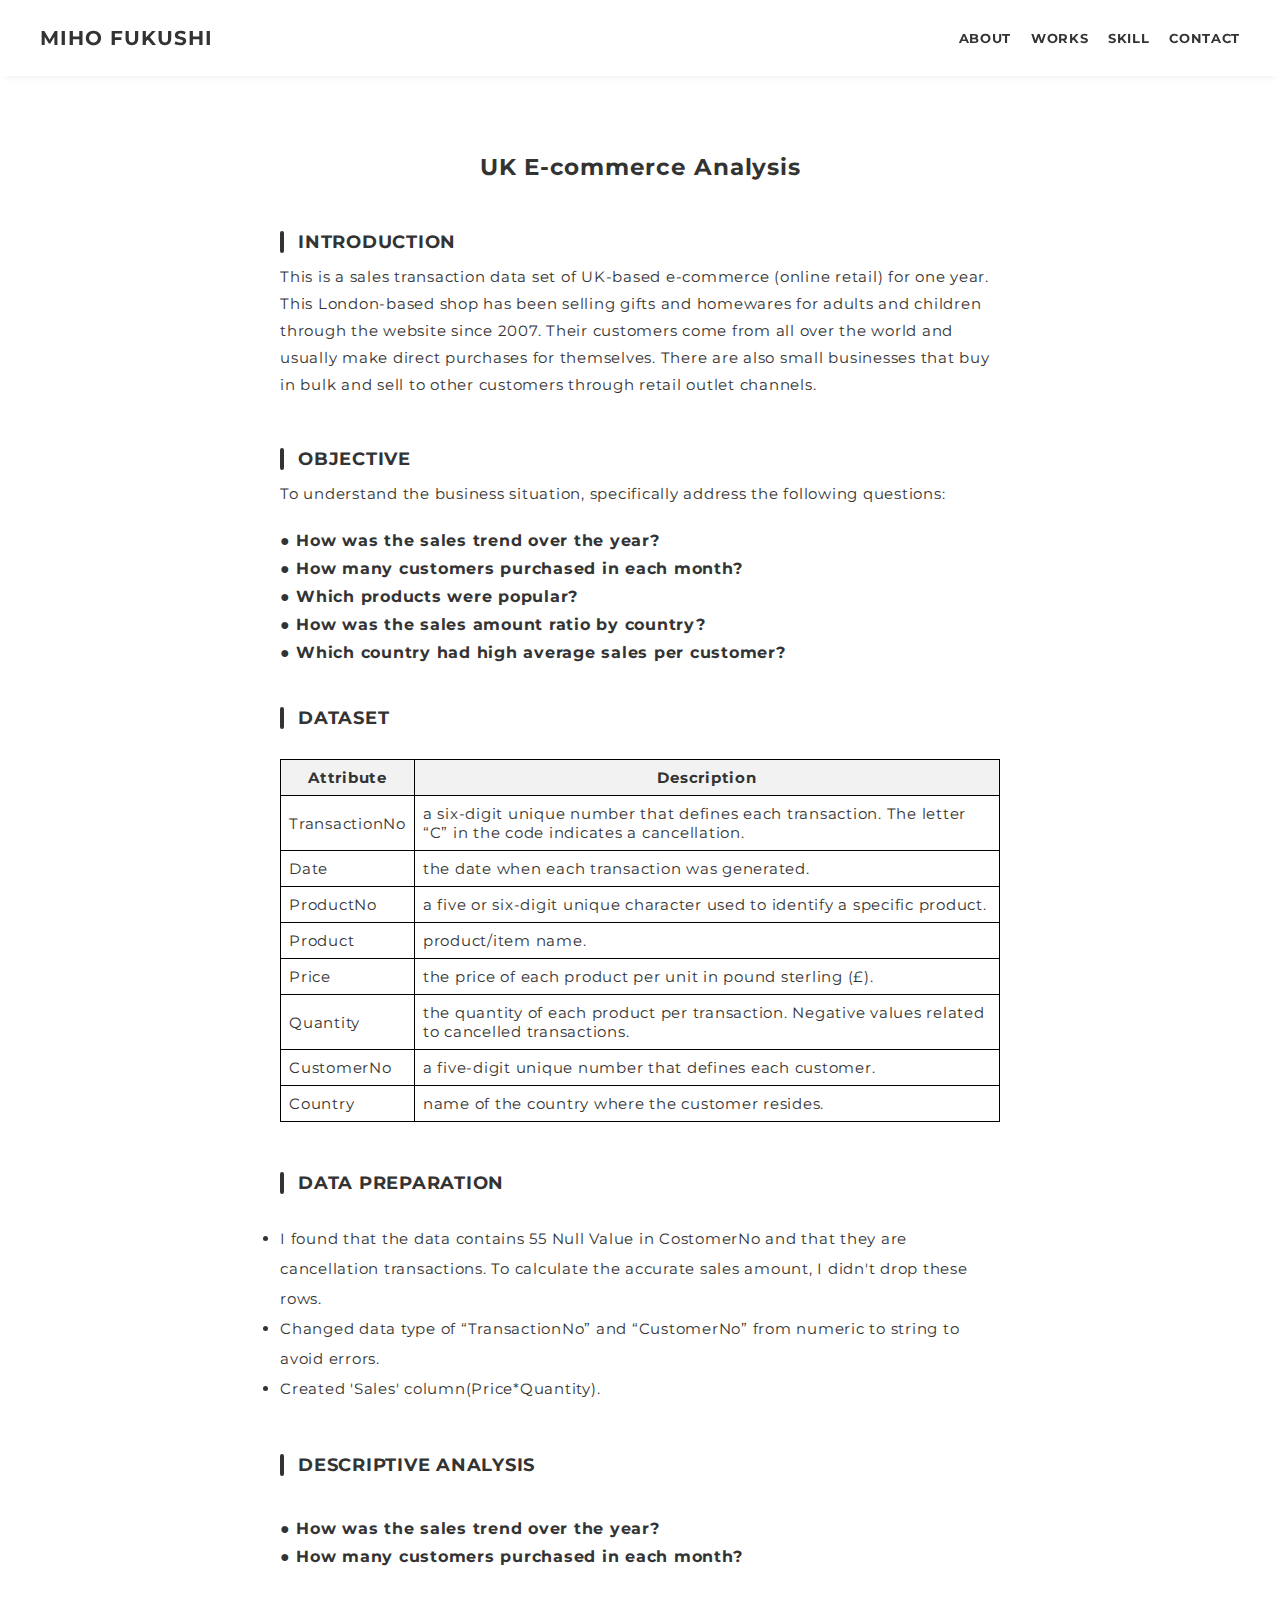
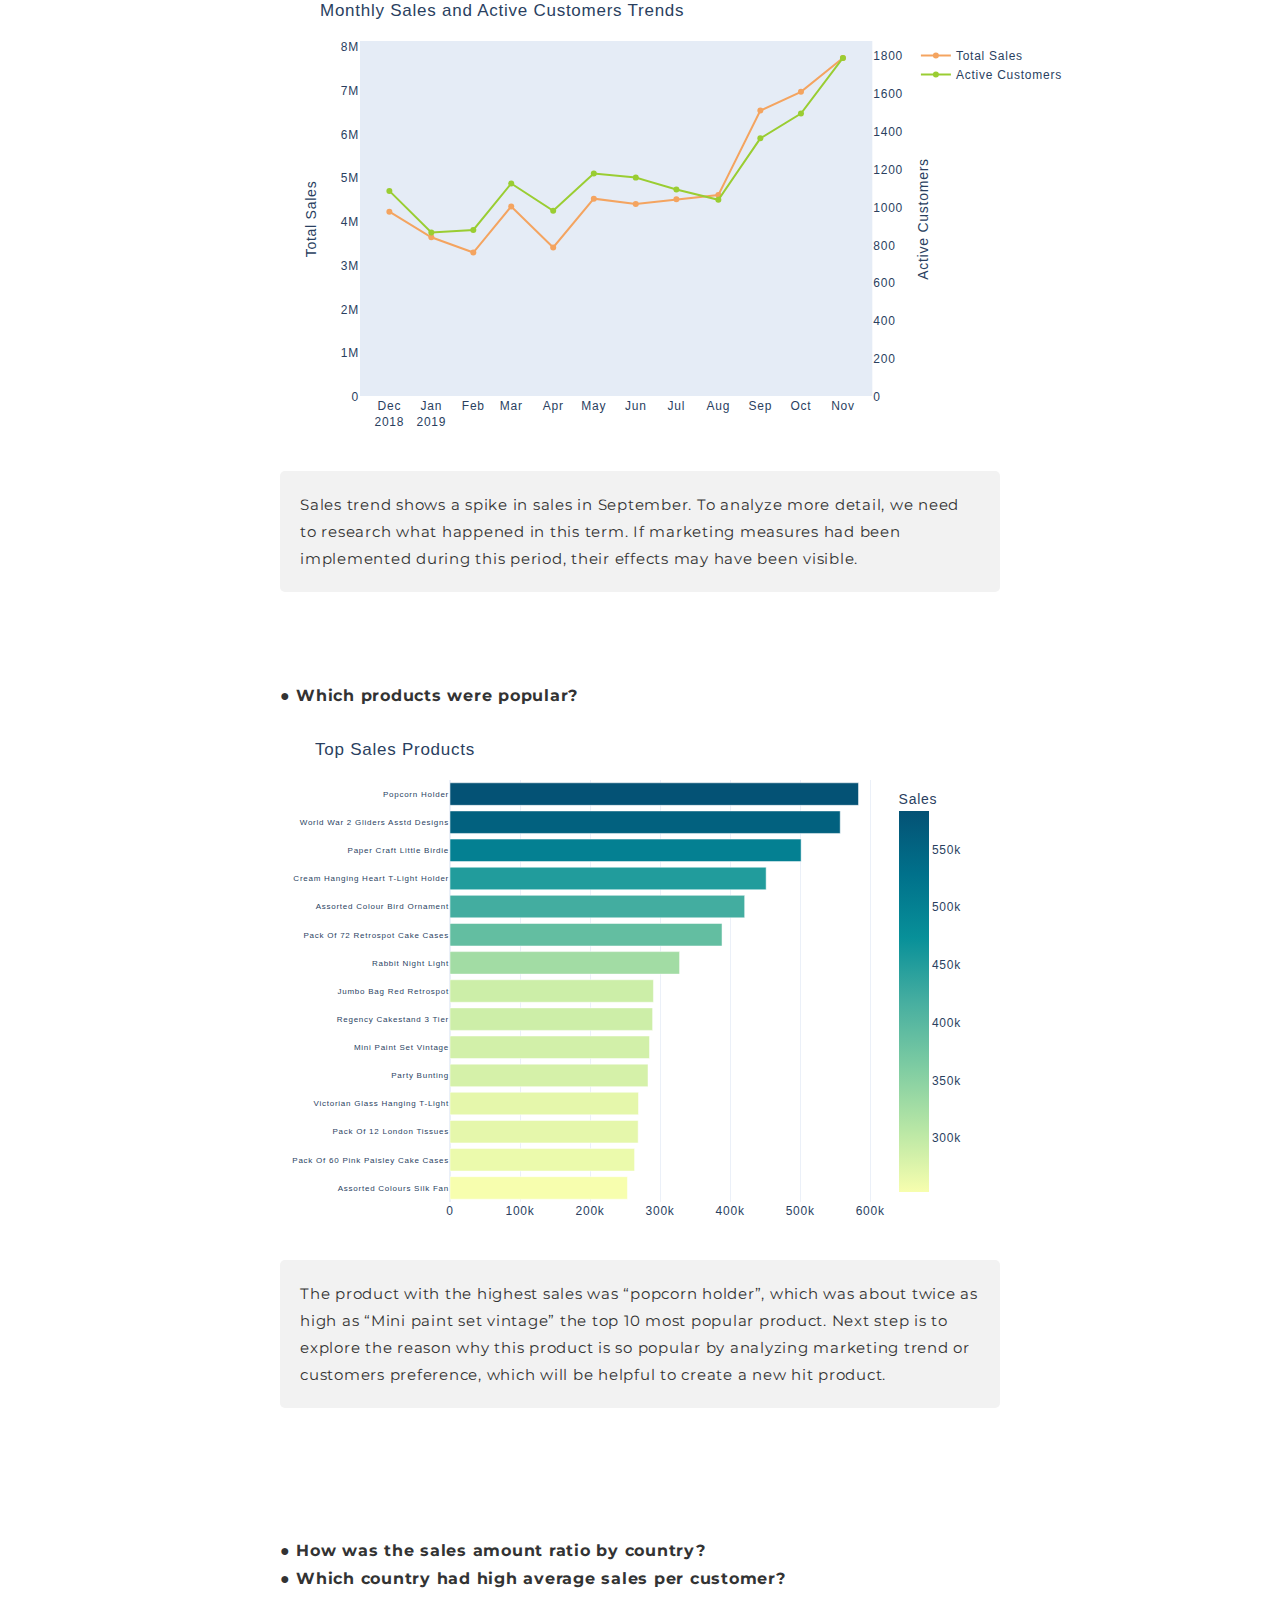
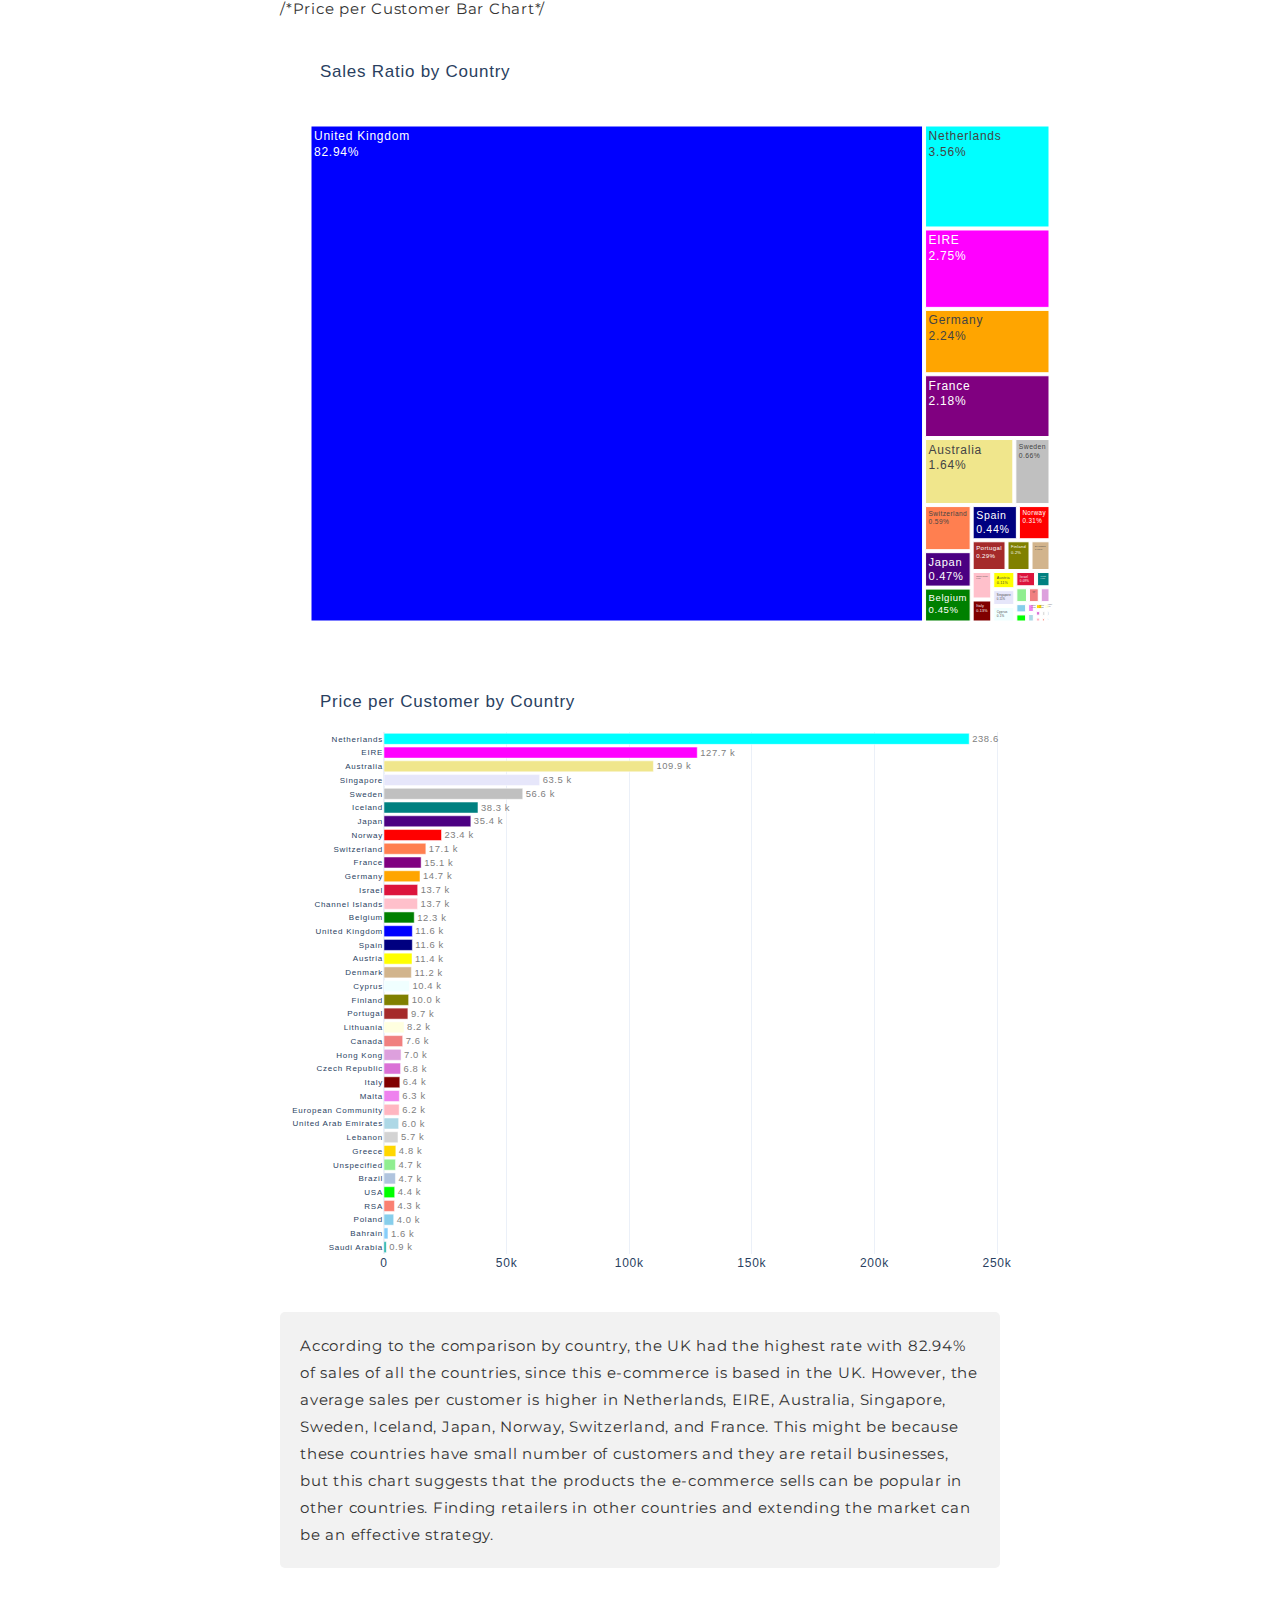
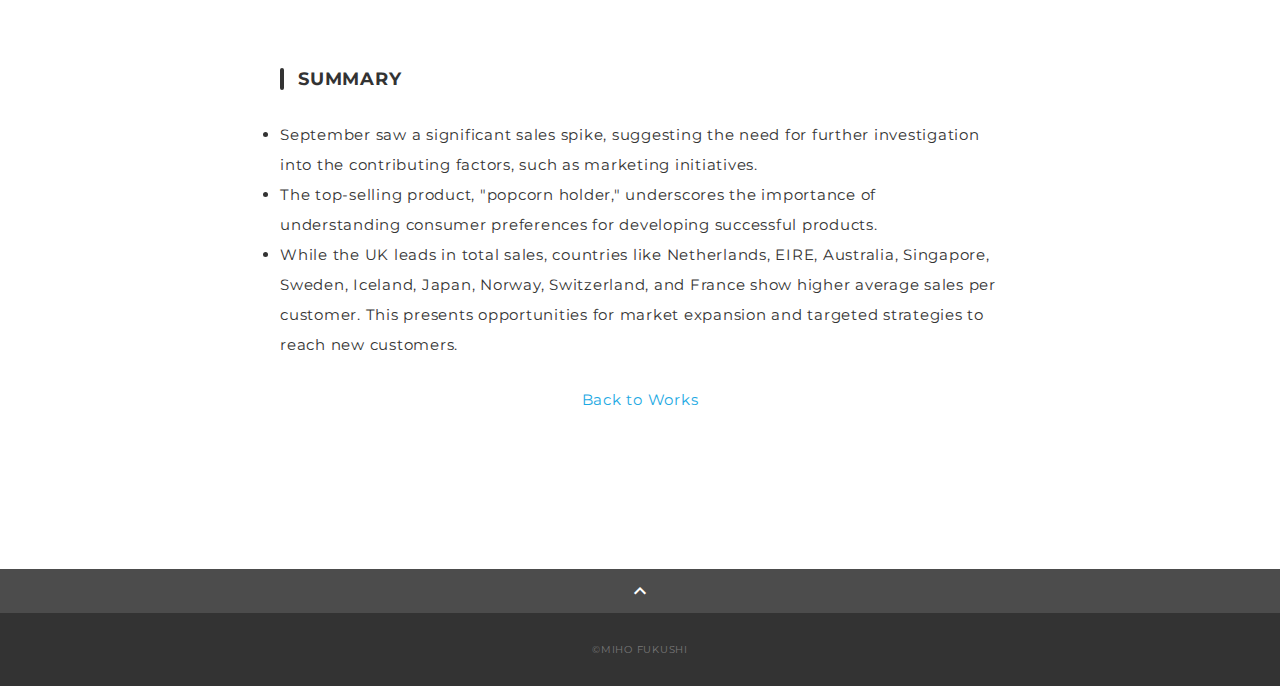
<file: e_commerce.html>
<!DOCTYPE html>
<html>
<head>
  <meta charset="utf-8">
  <meta name="viewport" content="width=device-width,initial-scale=1">
  <meta property='og:type' content='website'>
  <meta property='og:title' content='Miho Fukushi Portfolio'>
  <meta property='og:url' content='URLが入る'>
  <meta property='og:description' content='Miho Fukushi Portfolio'>
  <meta property="og:image" content="img/ogp.png">
  <meta name="description" content="Miho Fukushi Portfolio" />
  <title>Miho Fukushi Portfolio</title>
  <link rel="preconnect" href="https://fonts.gstatic.com">
  <link href="https://fonts.googleapis.com/css2?family=Montserrat:wght@400;700&display=swap" rel="stylesheet">
  <link href="https://fonts.googleapis.com/css?family=Material+Icons+Outlined" rel="stylesheet">
  <link href="css\ress.css" media="all" rel="stylesheet" type="text/css" />
  <link href="css\style.css" media="all" rel="stylesheet" type="text/css" />
  <link rel="shortcut icon" href="img/favicon.ico" />
  <link rel=”canonical” href=”URLが入る” />
</head>

<body>
  <div class="wrapper">

    <!-- header -->
    <header class="header ">
      <div class="container">
        <h1 class="header-logo">
          <a href=".">MIHO FUKUSHI</a>
        </h1>
        <nav class="gnav">
          <ul class="gnav-list">
            <li class="gnav-item"><a href="index.html#ABOUT">ABOUT</a></li>
            <li class="gnav-item"><a href="index.html#works">WORKS</a></li>
            <li class="gnav-item"><a href="index.html#skill">SKILL</a></li>
            <li class="gnav-item"><a href="index.html#contact">CONTACT</a></li>
          </ul>
        </nav>
      </div>
    </header>
    <!-- /header -->

    <main class="content">
        <style> ul {
            font-size: 15px;
            line-height: 1.2;
                      }
                      
                      table {
                width: 100%;
                border-collapse: collapse;
              }
              
              table, th, td {
                border: 1px solid black;
                padding: 8px;
              }
              
              th {
                background-color: #f2f2f2;
              }</style>
      <article class="article">
        <div class="article-container">
          <h2 class="article-title">UK E-commerce Analysis
          </h2>
          <div class="article-body">
            <p>
            </p>
            <h3>INTRODUCTION</h3>
            <p>This is a sales transaction data set of UK-based e-commerce (online retail) for one year. This London-based shop has been selling gifts and homewares for adults and children through the website since 2007. Their customers come from all over the world and usually make direct purchases for themselves. There are also small businesses that buy in bulk and sell to other customers through retail outlet channels.</p>
            <h3>OBJECTIVE</h3>
            <p> To understand the business situation, specifically address the following questions:
                <h4>How was the sales trend over the year?</h4>
                <h4>How many customers purchased in each month?</h4>
                <h4>Which products were popular?</h4>
                <h4>How was the sales amount ratio by country?</h4>
                <h4>Which country had high average sales per customer?</h4>
            </p>
            <h3>DATASET</h3>
            <p>
              <body>
              <table>
                <thead>
                    <tr>
                      <th>Attribute</th>
                      <th>Description</th>
                    </tr>
                  </thead>
                  <tbody>
                    <tr>
                      <td>TransactionNo</td>
                      <td>a six-digit unique number that defines each transaction. The letter “C” in the code indicates a cancellation.</td>
                    </tr>
                    <tr>
                        <td>Date</td>
                        <td>the date when each transaction was generated.</td>
                      </tr>
                      <tr>
                        <td>ProductNo</td>
                        <td>a five or six-digit unique character used to identify a specific product.</td>
                      </tr>
                      <tr>
                        <td>Product</td>
                        <td>product/item name.</td>
                      </tr>
                      <tr>
                        <td>Price</td>
                        <td>the price of each product per unit in pound sterling (£).</td>
                      </tr>
                      <tr>
                        <td>Quantity</td>
                        <td>the quantity of each product per transaction. Negative values related to cancelled transactions.</td>
                      </tr>
                      <tr>
                        <td>CustomerNo</td>
                        <td>a five-digit unique number that defines each customer.</td>
                      </tr>
                      <tr>
                        <td>Country</td>
                        <td>name of the country where the customer resides.</td>
                      </tr>
                  <!-- Add more rows as needed -->
                </tbody>
              </table>
          </p>
            <h3>DATA PREPARATION</h3>
            <p><style> ul {
                font-size: 15px;
                line-height: 2.0;
                
              }</style>
                <ul><li>I found that the data contains 55 Null Value in CostomerNo and that they are cancellation transactions. To calculate the accurate sales amount, I didn't drop these rows.</li>
               <li>Changed data type of “TransactionNo” and “CustomerNo” from numeric to string to avoid errors.</li>
               <li>Created 'Sales' column(Price*Quantity).</li>
            </ul> 
                
                
    </p>
            <h3>DESCRIPTIVE ANALYSIS</h3>
<br>
            <h4>How was the sales trend over the year?            </h4>
            <h4>How many customers purchased in each month?</h4>
            <p><div>                        <script type="text/javascript">window.PlotlyConfig = {MathJaxConfig: \'local\'};</script>        <script charset="utf-8" src="https://cdn.plot.ly/plotly-2.30.0.min.js"></script>                <div id="c3567015-ba86-4a5f-9294-63610d023ccf" class="plotly-graph-div" style="height:100%; width:800px;"></div>            <script type="text/javascript">                                    window.PLOTLYENV=window.PLOTLYENV || {};                                    if (document.getElementById("c3567015-ba86-4a5f-9294-63610d023ccf")) {                    Plotly.newPlot(                        "c3567015-ba86-4a5f-9294-63610d023ccf",                        [{"line":{"color":"sandybrown"},"name":"Total Sales","x":["2018-12-01T00:00:00","2019-01-01T00:00:00","2019-02-01T00:00:00","2019-03-01T00:00:00","2019-04-01T00:00:00","2019-05-01T00:00:00","2019-06-01T00:00:00","2019-07-01T00:00:00","2019-08-01T00:00:00","2019-09-01T00:00:00","2019-10-01T00:00:00","2019-11-01T00:00:00"],"y":[4234147.4799999995,3649506.42,3299537.56,4353308.78,3416109.2399999998,4530850.36,4410422.29,4518347.92,4614243.55,6542706.3,6971407.82,7745257.92],"type":"scatter","hovertemplate":"%{y}<br>%{x}"},{"line":{"color":"yellowgreen"},"name":"Active Customers","x":["2018-12-01T00:00:00","2019-01-01T00:00:00","2019-02-01T00:00:00","2019-03-01T00:00:00","2019-04-01T00:00:00","2019-05-01T00:00:00","2019-06-01T00:00:00","2019-07-01T00:00:00","2019-08-01T00:00:00","2019-09-01T00:00:00","2019-10-01T00:00:00","2019-11-01T00:00:00"],"y":[1087,868,881,1126,982,1179,1157,1094,1040,1364,1495,1788],"type":"scatter","xaxis":"x","yaxis":"y2","hovertemplate":"%{y}<br>%{x}"}],                        {"template":{"data":{"histogram2dcontour":[{"type":"histogram2dcontour","colorbar":{"outlinewidth":0,"ticks":""},"colorscale":[[0.0,"#0d0887"],[0.1111111111111111,"#46039f"],[0.2222222222222222,"#7201a8"],[0.3333333333333333,"#9c179e"],[0.4444444444444444,"#bd3786"],[0.5555555555555556,"#d8576b"],[0.6666666666666666,"#ed7953"],[0.7777777777777778,"#fb9f3a"],[0.8888888888888888,"#fdca26"],[1.0,"#f0f921"]]}],"choropleth":[{"type":"choropleth","colorbar":{"outlinewidth":0,"ticks":""}}],"histogram2d":[{"type":"histogram2d","colorbar":{"outlinewidth":0,"ticks":""},"colorscale":[[0.0,"#0d0887"],[0.1111111111111111,"#46039f"],[0.2222222222222222,"#7201a8"],[0.3333333333333333,"#9c179e"],[0.4444444444444444,"#bd3786"],[0.5555555555555556,"#d8576b"],[0.6666666666666666,"#ed7953"],[0.7777777777777778,"#fb9f3a"],[0.8888888888888888,"#fdca26"],[1.0,"#f0f921"]]}],"heatmap":[{"type":"heatmap","colorbar":{"outlinewidth":0,"ticks":""},"colorscale":[[0.0,"#0d0887"],[0.1111111111111111,"#46039f"],[0.2222222222222222,"#7201a8"],[0.3333333333333333,"#9c179e"],[0.4444444444444444,"#bd3786"],[0.5555555555555556,"#d8576b"],[0.6666666666666666,"#ed7953"],[0.7777777777777778,"#fb9f3a"],[0.8888888888888888,"#fdca26"],[1.0,"#f0f921"]]}],"heatmapgl":[{"type":"heatmapgl","colorbar":{"outlinewidth":0,"ticks":""},"colorscale":[[0.0,"#0d0887"],[0.1111111111111111,"#46039f"],[0.2222222222222222,"#7201a8"],[0.3333333333333333,"#9c179e"],[0.4444444444444444,"#bd3786"],[0.5555555555555556,"#d8576b"],[0.6666666666666666,"#ed7953"],[0.7777777777777778,"#fb9f3a"],[0.8888888888888888,"#fdca26"],[1.0,"#f0f921"]]}],"contourcarpet":[{"type":"contourcarpet","colorbar":{"outlinewidth":0,"ticks":""}}],"contour":[{"type":"contour","colorbar":{"outlinewidth":0,"ticks":""},"colorscale":[[0.0,"#0d0887"],[0.1111111111111111,"#46039f"],[0.2222222222222222,"#7201a8"],[0.3333333333333333,"#9c179e"],[0.4444444444444444,"#bd3786"],[0.5555555555555556,"#d8576b"],[0.6666666666666666,"#ed7953"],[0.7777777777777778,"#fb9f3a"],[0.8888888888888888,"#fdca26"],[1.0,"#f0f921"]]}],"surface":[{"type":"surface","colorbar":{"outlinewidth":0,"ticks":""},"colorscale":[[0.0,"#0d0887"],[0.1111111111111111,"#46039f"],[0.2222222222222222,"#7201a8"],[0.3333333333333333,"#9c179e"],[0.4444444444444444,"#bd3786"],[0.5555555555555556,"#d8576b"],[0.6666666666666666,"#ed7953"],[0.7777777777777778,"#fb9f3a"],[0.8888888888888888,"#fdca26"],[1.0,"#f0f921"]]}],"mesh3d":[{"type":"mesh3d","colorbar":{"outlinewidth":0,"ticks":""}}],"scatter":[{"fillpattern":{"fillmode":"overlay","size":10,"solidity":0.2},"type":"scatter"}],"parcoords":[{"type":"parcoords","line":{"colorbar":{"outlinewidth":0,"ticks":""}}}],"scatterpolargl":[{"type":"scatterpolargl","marker":{"colorbar":{"outlinewidth":0,"ticks":""}}}],"bar":[{"error_x":{"color":"#2a3f5f"},"error_y":{"color":"#2a3f5f"},"marker":{"line":{"color":"#E5ECF6","width":0.5},"pattern":{"fillmode":"overlay","size":10,"solidity":0.2}},"type":"bar"}],"scattergeo":[{"type":"scattergeo","marker":{"colorbar":{"outlinewidth":0,"ticks":""}}}],"scatterpolar":[{"type":"scatterpolar","marker":{"colorbar":{"outlinewidth":0,"ticks":""}}}],"histogram":[{"marker":{"pattern":{"fillmode":"overlay","size":10,"solidity":0.2}},"type":"histogram"}],"scattergl":[{"type":"scattergl","marker":{"colorbar":{"outlinewidth":0,"ticks":""}}}],"scatter3d":[{"type":"scatter3d","line":{"colorbar":{"outlinewidth":0,"ticks":""}},"marker":{"colorbar":{"outlinewidth":0,"ticks":""}}}],"scattermapbox":[{"type":"scattermapbox","marker":{"colorbar":{"outlinewidth":0,"ticks":""}}}],"scatterternary":[{"type":"scatterternary","marker":{"colorbar":{"outlinewidth":0,"ticks":""}}}],"scattercarpet":[{"type":"scattercarpet","marker":{"colorbar":{"outlinewidth":0,"ticks":""}}}],"carpet":[{"aaxis":{"endlinecolor":"#2a3f5f","gridcolor":"white","linecolor":"white","minorgridcolor":"white","startlinecolor":"#2a3f5f"},"baxis":{"endlinecolor":"#2a3f5f","gridcolor":"white","linecolor":"white","minorgridcolor":"white","startlinecolor":"#2a3f5f"},"type":"carpet"}],"table":[{"cells":{"fill":{"color":"#EBF0F8"},"line":{"color":"white"}},"header":{"fill":{"color":"#C8D4E3"},"line":{"color":"white"}},"type":"table"}],"barpolar":[{"marker":{"line":{"color":"#E5ECF6","width":0.5},"pattern":{"fillmode":"overlay","size":10,"solidity":0.2}},"type":"barpolar"}],"pie":[{"automargin":true,"type":"pie"}]},"layout":{"autotypenumbers":"strict","colorway":["#636efa","#EF553B","#00cc96","#ab63fa","#FFA15A","#19d3f3","#FF6692","#B6E880","#FF97FF","#FECB52"],"font":{"color":"#2a3f5f"},"hovermode":"closest","hoverlabel":{"align":"left"},"paper_bgcolor":"white","plot_bgcolor":"#E5ECF6","polar":{"bgcolor":"#E5ECF6","angularaxis":{"gridcolor":"white","linecolor":"white","ticks":""},"radialaxis":{"gridcolor":"white","linecolor":"white","ticks":""}},"ternary":{"bgcolor":"#E5ECF6","aaxis":{"gridcolor":"white","linecolor":"white","ticks":""},"baxis":{"gridcolor":"white","linecolor":"white","ticks":""},"caxis":{"gridcolor":"white","linecolor":"white","ticks":""}},"coloraxis":{"colorbar":{"outlinewidth":0,"ticks":""}},"colorscale":{"sequential":[[0.0,"#0d0887"],[0.1111111111111111,"#46039f"],[0.2222222222222222,"#7201a8"],[0.3333333333333333,"#9c179e"],[0.4444444444444444,"#bd3786"],[0.5555555555555556,"#d8576b"],[0.6666666666666666,"#ed7953"],[0.7777777777777778,"#fb9f3a"],[0.8888888888888888,"#fdca26"],[1.0,"#f0f921"]],"sequentialminus":[[0.0,"#0d0887"],[0.1111111111111111,"#46039f"],[0.2222222222222222,"#7201a8"],[0.3333333333333333,"#9c179e"],[0.4444444444444444,"#bd3786"],[0.5555555555555556,"#d8576b"],[0.6666666666666666,"#ed7953"],[0.7777777777777778,"#fb9f3a"],[0.8888888888888888,"#fdca26"],[1.0,"#f0f921"]],"diverging":[[0,"#8e0152"],[0.1,"#c51b7d"],[0.2,"#de77ae"],[0.3,"#f1b6da"],[0.4,"#fde0ef"],[0.5,"#f7f7f7"],[0.6,"#e6f5d0"],[0.7,"#b8e186"],[0.8,"#7fbc41"],[0.9,"#4d9221"],[1,"#276419"]]},"xaxis":{"gridcolor":"white","linecolor":"white","ticks":"","title":{"standoff":15},"zerolinecolor":"white","automargin":true,"zerolinewidth":2},"yaxis":{"gridcolor":"white","linecolor":"white","ticks":"","title":{"standoff":15},"zerolinecolor":"white","automargin":true,"zerolinewidth":2},"scene":{"xaxis":{"backgroundcolor":"#E5ECF6","gridcolor":"white","linecolor":"white","showbackground":true,"ticks":"","zerolinecolor":"white","gridwidth":2},"yaxis":{"backgroundcolor":"#E5ECF6","gridcolor":"white","linecolor":"white","showbackground":true,"ticks":"","zerolinecolor":"white","gridwidth":2},"zaxis":{"backgroundcolor":"#E5ECF6","gridcolor":"white","linecolor":"white","showbackground":true,"ticks":"","zerolinecolor":"white","gridwidth":2}},"shapedefaults":{"line":{"color":"#2a3f5f"}},"annotationdefaults":{"arrowcolor":"#2a3f5f","arrowhead":0,"arrowwidth":1},"geo":{"bgcolor":"white","landcolor":"#E5ECF6","subunitcolor":"white","showland":true,"showlakes":true,"lakecolor":"white"},"title":{"x":0.05},"mapbox":{"style":"light"}}},"xaxis":{"anchor":"y","domain":[0.0,0.94],"showgrid":false,"dtick":"M1","tickformat":"%b\n%Y"},"yaxis":{"anchor":"x","domain":[0.0,1.0],"title":{"text":"Total Sales"},"showgrid":false,"range":[0,8132520.816000001]},"yaxis2":{"anchor":"x","overlaying":"y","side":"right","title":{"text":"Active Customers"},"showgrid":false,"range":[0,1877.4]},"margin":{"t":50,"b":25},"title":{"text":"Monthly Sales and Active Customers Trends"},"width":800},                        {"responsive": true}                    )                };                            </script>        </div></p>
            <div class="comment">
Sales trend shows a spike in sales in September. To analyze more detail, we need to research what happened in this term. If marketing measures had been implemented during this period, their effects may have been visible.</div>
            <h4>Which products were popular?
            </h4>
<p>
<div>                        <script type="text/javascript">window.PlotlyConfig = {MathJaxConfig: \'local\'};</script>        <script charset="utf-8" src="https://cdn.plot.ly/plotly-2.30.0.min.js"></script>                <div id="85c28cdc-3ea5-47e6-8fea-a9ee52bd8892" class="plotly-graph-div" style="height:500px; width:700px;"></div>            <script type="text/javascript">                                    window.PLOTLYENV=window.PLOTLYENV || {};                                    if (document.getElementById("85c28cdc-3ea5-47e6-8fea-a9ee52bd8892")) {                    Plotly.newPlot(                        "85c28cdc-3ea5-47e6-8fea-a9ee52bd8892",                        [{"alignmentgroup":"True","hovertemplate":"Product: %{y}<br>Sales: %{x}","legendgroup":"","marker":{"color":[583286.51,557170.43,501359.05000000005,451401.7,420743.7,388424.61,327794.21,290474.52,289288.6,284870.92,282719.15,269111.27999999997,268681.74,263537.59,253367.32],"coloraxis":"coloraxis","pattern":{"shape":""}},"name":"","offsetgroup":"","orientation":"h","showlegend":false,"textposition":"auto","x":[583286.51,557170.43,501359.05000000005,451401.7,420743.7,388424.61,327794.21,290474.52,289288.6,284870.92,282719.15,269111.27999999997,268681.74,263537.59,253367.32],"xaxis":"x","y":["Popcorn Holder","World War 2 Gliders Asstd Designs","Paper Craft Little Birdie","Cream Hanging Heart T-Light Holder","Assorted Colour Bird Ornament","Pack Of 72 Retrospot Cake Cases","Rabbit Night Light","Jumbo Bag Red Retrospot","Regency Cakestand 3 Tier","Mini Paint Set Vintage","Party Bunting","Victorian Glass Hanging T-Light","Pack Of 12 London Tissues","Pack Of 60 Pink Paisley Cake Cases","Assorted Colours Silk Fan"],"yaxis":"y","type":"bar"}],                        {"template":{"data":{"barpolar":[{"marker":{"line":{"color":"white","width":0.5},"pattern":{"fillmode":"overlay","size":10,"solidity":0.2}},"type":"barpolar"}],"bar":[{"error_x":{"color":"#2a3f5f"},"error_y":{"color":"#2a3f5f"},"marker":{"line":{"color":"white","width":0.5},"pattern":{"fillmode":"overlay","size":10,"solidity":0.2}},"type":"bar"}],"carpet":[{"aaxis":{"endlinecolor":"#2a3f5f","gridcolor":"#C8D4E3","linecolor":"#C8D4E3","minorgridcolor":"#C8D4E3","startlinecolor":"#2a3f5f"},"baxis":{"endlinecolor":"#2a3f5f","gridcolor":"#C8D4E3","linecolor":"#C8D4E3","minorgridcolor":"#C8D4E3","startlinecolor":"#2a3f5f"},"type":"carpet"}],"choropleth":[{"colorbar":{"outlinewidth":0,"ticks":""},"type":"choropleth"}],"contourcarpet":[{"colorbar":{"outlinewidth":0,"ticks":""},"type":"contourcarpet"}],"contour":[{"colorbar":{"outlinewidth":0,"ticks":""},"colorscale":[[0.0,"#0d0887"],[0.1111111111111111,"#46039f"],[0.2222222222222222,"#7201a8"],[0.3333333333333333,"#9c179e"],[0.4444444444444444,"#bd3786"],[0.5555555555555556,"#d8576b"],[0.6666666666666666,"#ed7953"],[0.7777777777777778,"#fb9f3a"],[0.8888888888888888,"#fdca26"],[1.0,"#f0f921"]],"type":"contour"}],"heatmapgl":[{"colorbar":{"outlinewidth":0,"ticks":""},"colorscale":[[0.0,"#0d0887"],[0.1111111111111111,"#46039f"],[0.2222222222222222,"#7201a8"],[0.3333333333333333,"#9c179e"],[0.4444444444444444,"#bd3786"],[0.5555555555555556,"#d8576b"],[0.6666666666666666,"#ed7953"],[0.7777777777777778,"#fb9f3a"],[0.8888888888888888,"#fdca26"],[1.0,"#f0f921"]],"type":"heatmapgl"}],"heatmap":[{"colorbar":{"outlinewidth":0,"ticks":""},"colorscale":[[0.0,"#0d0887"],[0.1111111111111111,"#46039f"],[0.2222222222222222,"#7201a8"],[0.3333333333333333,"#9c179e"],[0.4444444444444444,"#bd3786"],[0.5555555555555556,"#d8576b"],[0.6666666666666666,"#ed7953"],[0.7777777777777778,"#fb9f3a"],[0.8888888888888888,"#fdca26"],[1.0,"#f0f921"]],"type":"heatmap"}],"histogram2dcontour":[{"colorbar":{"outlinewidth":0,"ticks":""},"colorscale":[[0.0,"#0d0887"],[0.1111111111111111,"#46039f"],[0.2222222222222222,"#7201a8"],[0.3333333333333333,"#9c179e"],[0.4444444444444444,"#bd3786"],[0.5555555555555556,"#d8576b"],[0.6666666666666666,"#ed7953"],[0.7777777777777778,"#fb9f3a"],[0.8888888888888888,"#fdca26"],[1.0,"#f0f921"]],"type":"histogram2dcontour"}],"histogram2d":[{"colorbar":{"outlinewidth":0,"ticks":""},"colorscale":[[0.0,"#0d0887"],[0.1111111111111111,"#46039f"],[0.2222222222222222,"#7201a8"],[0.3333333333333333,"#9c179e"],[0.4444444444444444,"#bd3786"],[0.5555555555555556,"#d8576b"],[0.6666666666666666,"#ed7953"],[0.7777777777777778,"#fb9f3a"],[0.8888888888888888,"#fdca26"],[1.0,"#f0f921"]],"type":"histogram2d"}],"histogram":[{"marker":{"pattern":{"fillmode":"overlay","size":10,"solidity":0.2}},"type":"histogram"}],"mesh3d":[{"colorbar":{"outlinewidth":0,"ticks":""},"type":"mesh3d"}],"parcoords":[{"line":{"colorbar":{"outlinewidth":0,"ticks":""}},"type":"parcoords"}],"pie":[{"automargin":true,"type":"pie"}],"scatter3d":[{"line":{"colorbar":{"outlinewidth":0,"ticks":""}},"marker":{"colorbar":{"outlinewidth":0,"ticks":""}},"type":"scatter3d"}],"scattercarpet":[{"marker":{"colorbar":{"outlinewidth":0,"ticks":""}},"type":"scattercarpet"}],"scattergeo":[{"marker":{"colorbar":{"outlinewidth":0,"ticks":""}},"type":"scattergeo"}],"scattergl":[{"marker":{"colorbar":{"outlinewidth":0,"ticks":""}},"type":"scattergl"}],"scattermapbox":[{"marker":{"colorbar":{"outlinewidth":0,"ticks":""}},"type":"scattermapbox"}],"scatterpolargl":[{"marker":{"colorbar":{"outlinewidth":0,"ticks":""}},"type":"scatterpolargl"}],"scatterpolar":[{"marker":{"colorbar":{"outlinewidth":0,"ticks":""}},"type":"scatterpolar"}],"scatter":[{"fillpattern":{"fillmode":"overlay","size":10,"solidity":0.2},"type":"scatter"}],"scatterternary":[{"marker":{"colorbar":{"outlinewidth":0,"ticks":""}},"type":"scatterternary"}],"surface":[{"colorbar":{"outlinewidth":0,"ticks":""},"colorscale":[[0.0,"#0d0887"],[0.1111111111111111,"#46039f"],[0.2222222222222222,"#7201a8"],[0.3333333333333333,"#9c179e"],[0.4444444444444444,"#bd3786"],[0.5555555555555556,"#d8576b"],[0.6666666666666666,"#ed7953"],[0.7777777777777778,"#fb9f3a"],[0.8888888888888888,"#fdca26"],[1.0,"#f0f921"]],"type":"surface"}],"table":[{"cells":{"fill":{"color":"#EBF0F8"},"line":{"color":"white"}},"header":{"fill":{"color":"#C8D4E3"},"line":{"color":"white"}},"type":"table"}]},"layout":{"annotationdefaults":{"arrowcolor":"#2a3f5f","arrowhead":0,"arrowwidth":1},"autotypenumbers":"strict","coloraxis":{"colorbar":{"outlinewidth":0,"ticks":""}},"colorscale":{"diverging":[[0,"#8e0152"],[0.1,"#c51b7d"],[0.2,"#de77ae"],[0.3,"#f1b6da"],[0.4,"#fde0ef"],[0.5,"#f7f7f7"],[0.6,"#e6f5d0"],[0.7,"#b8e186"],[0.8,"#7fbc41"],[0.9,"#4d9221"],[1,"#276419"]],"sequential":[[0.0,"#0d0887"],[0.1111111111111111,"#46039f"],[0.2222222222222222,"#7201a8"],[0.3333333333333333,"#9c179e"],[0.4444444444444444,"#bd3786"],[0.5555555555555556,"#d8576b"],[0.6666666666666666,"#ed7953"],[0.7777777777777778,"#fb9f3a"],[0.8888888888888888,"#fdca26"],[1.0,"#f0f921"]],"sequentialminus":[[0.0,"#0d0887"],[0.1111111111111111,"#46039f"],[0.2222222222222222,"#7201a8"],[0.3333333333333333,"#9c179e"],[0.4444444444444444,"#bd3786"],[0.5555555555555556,"#d8576b"],[0.6666666666666666,"#ed7953"],[0.7777777777777778,"#fb9f3a"],[0.8888888888888888,"#fdca26"],[1.0,"#f0f921"]]},"colorway":["#636efa","#EF553B","#00cc96","#ab63fa","#FFA15A","#19d3f3","#FF6692","#B6E880","#FF97FF","#FECB52"],"font":{"color":"#2a3f5f"},"geo":{"bgcolor":"white","lakecolor":"white","landcolor":"white","showlakes":true,"showland":true,"subunitcolor":"#C8D4E3"},"hoverlabel":{"align":"left"},"hovermode":"closest","mapbox":{"style":"light"},"paper_bgcolor":"white","plot_bgcolor":"white","polar":{"angularaxis":{"gridcolor":"#EBF0F8","linecolor":"#EBF0F8","ticks":""},"bgcolor":"white","radialaxis":{"gridcolor":"#EBF0F8","linecolor":"#EBF0F8","ticks":""}},"scene":{"xaxis":{"backgroundcolor":"white","gridcolor":"#DFE8F3","gridwidth":2,"linecolor":"#EBF0F8","showbackground":true,"ticks":"","zerolinecolor":"#EBF0F8"},"yaxis":{"backgroundcolor":"white","gridcolor":"#DFE8F3","gridwidth":2,"linecolor":"#EBF0F8","showbackground":true,"ticks":"","zerolinecolor":"#EBF0F8"},"zaxis":{"backgroundcolor":"white","gridcolor":"#DFE8F3","gridwidth":2,"linecolor":"#EBF0F8","showbackground":true,"ticks":"","zerolinecolor":"#EBF0F8"}},"shapedefaults":{"line":{"color":"#2a3f5f"}},"ternary":{"aaxis":{"gridcolor":"#DFE8F3","linecolor":"#A2B1C6","ticks":""},"baxis":{"gridcolor":"#DFE8F3","linecolor":"#A2B1C6","ticks":""},"bgcolor":"white","caxis":{"gridcolor":"#DFE8F3","linecolor":"#A2B1C6","ticks":""}},"title":{"x":0.05},"xaxis":{"automargin":true,"gridcolor":"#EBF0F8","linecolor":"#EBF0F8","ticks":"","title":{"standoff":15},"zerolinecolor":"#EBF0F8","zerolinewidth":2},"yaxis":{"automargin":true,"gridcolor":"#EBF0F8","linecolor":"#EBF0F8","ticks":"","title":{"standoff":15},"zerolinecolor":"#EBF0F8","zerolinewidth":2}}},"xaxis":{"anchor":"y","domain":[0.0,1.0],"title":{}},"yaxis":{"anchor":"x","domain":[0.0,1.0],"title":{},"categoryorder":"total ascending","tickfont":{"size":8}},"coloraxis":{"colorbar":{"title":{"text":"Sales"}},"colorscale":[[0.0,"rgb(247, 254, 174)"],[0.16666666666666666,"rgb(183, 230, 165)"],[0.3333333333333333,"rgb(124, 203, 162)"],[0.5,"rgb(70, 174, 160)"],[0.6666666666666666,"rgb(8, 144, 153)"],[0.8333333333333334,"rgb(0, 113, 139)"],[1.0,"rgb(4, 82, 117)"]]},"legend":{"tracegroupgap":0},"title":{"text":"Top Sales Products"},"barmode":"relative","margin":{"t":50,"b":25},"height":500,"width":700,"showlegend":false},                        {"responsive": true}                    )                };                            </script>        </div>
</p>
<div class="comment">
The product with the highest sales was “popcorn holder”, which was about twice as high as “Mini paint set vintage” the top 10 most popular product. Next step is to explore the reason why this product is so popular by analyzing marketing trend or customers preference, which will be helpful to create a new hit product.</div>
  <br>

            <h4>How was the sales amount ratio by country?
            </h4>
            <h4>Which country had high average sales per customer?
            </h4>

            <p>
            /*Price per Customer Bar Chart*/
              <div>                        <script type="text/javascript">window.PlotlyConfig = {MathJaxConfig: \'local\'};</script>        <script charset="utf-8" src="https://cdn.plot.ly/plotly-2.30.0.min.js"></script>                <div id="e6fcf254-cf9c-4d11-ab69-a3417f242b91" class="plotly-graph-div" style="height:600px; width:800px;"></div>            <script type="text/javascript">                                    window.PLOTLYENV=window.PLOTLYENV || {};                                    if (document.getElementById("e6fcf254-cf9c-4d11-ab69-a3417f242b91")) {                    Plotly.newPlot(                        "e6fcf254-cf9c-4d11-ab69-a3417f242b91",                        [{"branchvalues":"total","customdata":[["Australia"],["Austria"],["Bahrain"],["Belgium"],["Brazil"],["Canada"],["Channel Islands"],["Cyprus"],["Czech Republic"],["Denmark"],["EIRE"],["European Community"],["Finland"],["France"],["Germany"],["Greece"],["Hong Kong"],["Iceland"],["Israel"],["Italy"],["Japan"],["Lebanon"],["Lithuania"],["Malta"],["Netherlands"],["Norway"],["Poland"],["Portugal"],["RSA"],["Saudi Arabia"],["Singapore"],["Spain"],["Sweden"],["Switzerland"],["USA"],["United Arab Emirates"],["United Kingdom"],["Unspecified"]],"domain":{"x":[0.0,1.0],"y":[0.0,1.0]},"hovertemplate":"labels=%{label}<br>Sales Ratio=%{value}<br>parent=%{parent}<br>id=%{id}<br>Country=%{customdata[0]}<extra></extra>","ids":["Australia","Austria","Bahrain","Belgium","Brazil","Canada","Channel Islands","Cyprus","Czech Republic","Denmark","EIRE","European Community","Finland","France","Germany","Greece","Hong Kong","Iceland","Israel","Italy","Japan","Lebanon","Lithuania","Malta","Netherlands","Norway","Poland","Portugal","RSA","Saudi Arabia","Singapore","Spain","Sweden","Switzerland","USA","United Arab Emirates","United Kingdom","Unspecified"],"labels":["Australia","Austria","Bahrain","Belgium","Brazil","Canada","Channel Islands","Cyprus","Czech Republic","Denmark","EIRE","European Community","Finland","France","Germany","Greece","Hong Kong","Iceland","Israel","Italy","Japan","Lebanon","Lithuania","Malta","Netherlands","Norway","Poland","Portugal","RSA","Saudi Arabia","Singapore","Spain","Sweden","Switzerland","USA","United Arab Emirates","United Kingdom","Unspecified"],"marker":{"colors":["khaki","yellow","lightskyblue","green","lightsteelblue","lightcoral","pink","azure","orchid","tan","magenta","lightpink","olive","purple","orange","gold","plum","teal","crimson","maroon","indigo","lightgrey","lightyellow","violet","cyan","red","skyblue","brown","salmon","lightseagreen","lavender","navy","silver","coral","lime","lightblue","blue","lightgreen"]},"name":"","parents":["","","","","","","","","","","","","","","","","","","","","","","","","","","","","","","","","","","","","",""],"values":[1.6402719841904718,0.11371644394888966,0.005353116624641516,0.45014411213510014,0.007717763980873354,0.05058211302053645,0.15889706611076934,0.10323806395893445,0.011209020040961741,0.16662090175475983,2.754884541580972,0.010253827990081833,0.20006272638484168,2.1846059223865346,2.239988149599991,0.016036041986821854,0.046176988715100425,0.06357313300789305,0.09114687771693342,0.12839613279876938,0.46996243528054604,0.009443128249995165,0.013583405283121894,0.02075166716265021,3.563056611815637,0.3111226186490589,0.03276923034204498,0.2907587582314619,0.007066735709372787,0.0014982575257510354,0.1053100936492556,0.44084056577982533,0.6570047289493244,0.5945976538663058,0.028948860280369103,0.019851120079824598,82.93631395097916,0.05424525023241919],"type":"treemap","hoverinfo":"label+text+value","text":["1.64%","0.11%","0.01%","0.45%","0.01%","0.05%","0.16%","0.1%","0.01%","0.17%","2.75%","0.01%","0.2%","2.18%","2.24%","0.02%","0.05%","0.06%","0.09%","0.13%","0.47%","0.01%","0.01%","0.02%","3.56%","0.31%","0.03%","0.29%","0.01%","0.0%","0.11%","0.44%","0.66%","0.59%","0.03%","0.02%","82.94%","0.05%"]}],                        {"template":{"data":{"histogram2dcontour":[{"type":"histogram2dcontour","colorbar":{"outlinewidth":0,"ticks":""},"colorscale":[[0.0,"#0d0887"],[0.1111111111111111,"#46039f"],[0.2222222222222222,"#7201a8"],[0.3333333333333333,"#9c179e"],[0.4444444444444444,"#bd3786"],[0.5555555555555556,"#d8576b"],[0.6666666666666666,"#ed7953"],[0.7777777777777778,"#fb9f3a"],[0.8888888888888888,"#fdca26"],[1.0,"#f0f921"]]}],"choropleth":[{"type":"choropleth","colorbar":{"outlinewidth":0,"ticks":""}}],"histogram2d":[{"type":"histogram2d","colorbar":{"outlinewidth":0,"ticks":""},"colorscale":[[0.0,"#0d0887"],[0.1111111111111111,"#46039f"],[0.2222222222222222,"#7201a8"],[0.3333333333333333,"#9c179e"],[0.4444444444444444,"#bd3786"],[0.5555555555555556,"#d8576b"],[0.6666666666666666,"#ed7953"],[0.7777777777777778,"#fb9f3a"],[0.8888888888888888,"#fdca26"],[1.0,"#f0f921"]]}],"heatmap":[{"type":"heatmap","colorbar":{"outlinewidth":0,"ticks":""},"colorscale":[[0.0,"#0d0887"],[0.1111111111111111,"#46039f"],[0.2222222222222222,"#7201a8"],[0.3333333333333333,"#9c179e"],[0.4444444444444444,"#bd3786"],[0.5555555555555556,"#d8576b"],[0.6666666666666666,"#ed7953"],[0.7777777777777778,"#fb9f3a"],[0.8888888888888888,"#fdca26"],[1.0,"#f0f921"]]}],"heatmapgl":[{"type":"heatmapgl","colorbar":{"outlinewidth":0,"ticks":""},"colorscale":[[0.0,"#0d0887"],[0.1111111111111111,"#46039f"],[0.2222222222222222,"#7201a8"],[0.3333333333333333,"#9c179e"],[0.4444444444444444,"#bd3786"],[0.5555555555555556,"#d8576b"],[0.6666666666666666,"#ed7953"],[0.7777777777777778,"#fb9f3a"],[0.8888888888888888,"#fdca26"],[1.0,"#f0f921"]]}],"contourcarpet":[{"type":"contourcarpet","colorbar":{"outlinewidth":0,"ticks":""}}],"contour":[{"type":"contour","colorbar":{"outlinewidth":0,"ticks":""},"colorscale":[[0.0,"#0d0887"],[0.1111111111111111,"#46039f"],[0.2222222222222222,"#7201a8"],[0.3333333333333333,"#9c179e"],[0.4444444444444444,"#bd3786"],[0.5555555555555556,"#d8576b"],[0.6666666666666666,"#ed7953"],[0.7777777777777778,"#fb9f3a"],[0.8888888888888888,"#fdca26"],[1.0,"#f0f921"]]}],"surface":[{"type":"surface","colorbar":{"outlinewidth":0,"ticks":""},"colorscale":[[0.0,"#0d0887"],[0.1111111111111111,"#46039f"],[0.2222222222222222,"#7201a8"],[0.3333333333333333,"#9c179e"],[0.4444444444444444,"#bd3786"],[0.5555555555555556,"#d8576b"],[0.6666666666666666,"#ed7953"],[0.7777777777777778,"#fb9f3a"],[0.8888888888888888,"#fdca26"],[1.0,"#f0f921"]]}],"mesh3d":[{"type":"mesh3d","colorbar":{"outlinewidth":0,"ticks":""}}],"scatter":[{"fillpattern":{"fillmode":"overlay","size":10,"solidity":0.2},"type":"scatter"}],"parcoords":[{"type":"parcoords","line":{"colorbar":{"outlinewidth":0,"ticks":""}}}],"scatterpolargl":[{"type":"scatterpolargl","marker":{"colorbar":{"outlinewidth":0,"ticks":""}}}],"bar":[{"error_x":{"color":"#2a3f5f"},"error_y":{"color":"#2a3f5f"},"marker":{"line":{"color":"#E5ECF6","width":0.5},"pattern":{"fillmode":"overlay","size":10,"solidity":0.2}},"type":"bar"}],"scattergeo":[{"type":"scattergeo","marker":{"colorbar":{"outlinewidth":0,"ticks":""}}}],"scatterpolar":[{"type":"scatterpolar","marker":{"colorbar":{"outlinewidth":0,"ticks":""}}}],"histogram":[{"marker":{"pattern":{"fillmode":"overlay","size":10,"solidity":0.2}},"type":"histogram"}],"scattergl":[{"type":"scattergl","marker":{"colorbar":{"outlinewidth":0,"ticks":""}}}],"scatter3d":[{"type":"scatter3d","line":{"colorbar":{"outlinewidth":0,"ticks":""}},"marker":{"colorbar":{"outlinewidth":0,"ticks":""}}}],"scattermapbox":[{"type":"scattermapbox","marker":{"colorbar":{"outlinewidth":0,"ticks":""}}}],"scatterternary":[{"type":"scatterternary","marker":{"colorbar":{"outlinewidth":0,"ticks":""}}}],"scattercarpet":[{"type":"scattercarpet","marker":{"colorbar":{"outlinewidth":0,"ticks":""}}}],"carpet":[{"aaxis":{"endlinecolor":"#2a3f5f","gridcolor":"white","linecolor":"white","minorgridcolor":"white","startlinecolor":"#2a3f5f"},"baxis":{"endlinecolor":"#2a3f5f","gridcolor":"white","linecolor":"white","minorgridcolor":"white","startlinecolor":"#2a3f5f"},"type":"carpet"}],"table":[{"cells":{"fill":{"color":"#EBF0F8"},"line":{"color":"white"}},"header":{"fill":{"color":"#C8D4E3"},"line":{"color":"white"}},"type":"table"}],"barpolar":[{"marker":{"line":{"color":"#E5ECF6","width":0.5},"pattern":{"fillmode":"overlay","size":10,"solidity":0.2}},"type":"barpolar"}],"pie":[{"automargin":true,"type":"pie"}]},"layout":{"autotypenumbers":"strict","colorway":["#636efa","#EF553B","#00cc96","#ab63fa","#FFA15A","#19d3f3","#FF6692","#B6E880","#FF97FF","#FECB52"],"font":{"color":"#2a3f5f"},"hovermode":"closest","hoverlabel":{"align":"left"},"paper_bgcolor":"white","plot_bgcolor":"#E5ECF6","polar":{"bgcolor":"#E5ECF6","angularaxis":{"gridcolor":"white","linecolor":"white","ticks":""},"radialaxis":{"gridcolor":"white","linecolor":"white","ticks":""}},"ternary":{"bgcolor":"#E5ECF6","aaxis":{"gridcolor":"white","linecolor":"white","ticks":""},"baxis":{"gridcolor":"white","linecolor":"white","ticks":""},"caxis":{"gridcolor":"white","linecolor":"white","ticks":""}},"coloraxis":{"colorbar":{"outlinewidth":0,"ticks":""}},"colorscale":{"sequential":[[0.0,"#0d0887"],[0.1111111111111111,"#46039f"],[0.2222222222222222,"#7201a8"],[0.3333333333333333,"#9c179e"],[0.4444444444444444,"#bd3786"],[0.5555555555555556,"#d8576b"],[0.6666666666666666,"#ed7953"],[0.7777777777777778,"#fb9f3a"],[0.8888888888888888,"#fdca26"],[1.0,"#f0f921"]],"sequentialminus":[[0.0,"#0d0887"],[0.1111111111111111,"#46039f"],[0.2222222222222222,"#7201a8"],[0.3333333333333333,"#9c179e"],[0.4444444444444444,"#bd3786"],[0.5555555555555556,"#d8576b"],[0.6666666666666666,"#ed7953"],[0.7777777777777778,"#fb9f3a"],[0.8888888888888888,"#fdca26"],[1.0,"#f0f921"]],"diverging":[[0,"#8e0152"],[0.1,"#c51b7d"],[0.2,"#de77ae"],[0.3,"#f1b6da"],[0.4,"#fde0ef"],[0.5,"#f7f7f7"],[0.6,"#e6f5d0"],[0.7,"#b8e186"],[0.8,"#7fbc41"],[0.9,"#4d9221"],[1,"#276419"]]},"xaxis":{"gridcolor":"white","linecolor":"white","ticks":"","title":{"standoff":15},"zerolinecolor":"white","automargin":true,"zerolinewidth":2},"yaxis":{"gridcolor":"white","linecolor":"white","ticks":"","title":{"standoff":15},"zerolinecolor":"white","automargin":true,"zerolinewidth":2},"scene":{"xaxis":{"backgroundcolor":"#E5ECF6","gridcolor":"white","linecolor":"white","showbackground":true,"ticks":"","zerolinecolor":"white","gridwidth":2},"yaxis":{"backgroundcolor":"#E5ECF6","gridcolor":"white","linecolor":"white","showbackground":true,"ticks":"","zerolinecolor":"white","gridwidth":2},"zaxis":{"backgroundcolor":"#E5ECF6","gridcolor":"white","linecolor":"white","showbackground":true,"ticks":"","zerolinecolor":"white","gridwidth":2}},"shapedefaults":{"line":{"color":"#2a3f5f"}},"annotationdefaults":{"arrowcolor":"#2a3f5f","arrowhead":0,"arrowwidth":1},"geo":{"bgcolor":"white","landcolor":"#E5ECF6","subunitcolor":"white","showland":true,"showlakes":true,"lakecolor":"white"},"title":{"x":0.05},"mapbox":{"style":"light"}}},"legend":{"tracegroupgap":0},"title":{"text":"Sales Ratio by Country"},"margin":{"t":50,"l":25,"r":25,"b":25},"height":600,"width":800},                        {"responsive": true}                    )                };                            </script>        </div>
            </p>

            
            
            <p><div>                        <script type="text/javascript">window.PlotlyConfig = {MathJaxConfig: \'local\'};</script>        <script charset="utf-8" src="https://cdn.plot.ly/plotly-2.30.0.min.js"></script>                <div id="bb70921f-19de-448f-8a06-007a5af042a0" class="plotly-graph-div" style="height:600px; width:800px;"></div>            <script type="text/javascript">                                    window.PLOTLYENV=window.PLOTLYENV || {};                                    if (document.getElementById("bb70921f-19de-448f-8a06-007a5af042a0")) {                    Plotly.newPlot(                        "bb70921f-19de-448f-8a06-007a5af042a0",                        [{"alignmentgroup":"True","hovertemplate":"Country: %{y}<br>Price per Customer: %{x}","legendgroup":"Netherlands","marker":{"color":"cyan","pattern":{"shape":""}},"name":"Netherlands","offsetgroup":"Netherlands","orientation":"h","showlegend":true,"text":["238.6 k"],"textposition":"outside","x":[238645.71000000002],"xaxis":"x","y":["Netherlands"],"yaxis":"y","type":"bar","textfont":{"color":"gray"}},{"alignmentgroup":"True","hovertemplate":"Country: %{y}<br>Price per Customer: %{x}","legendgroup":"EIRE","marker":{"color":"magenta","pattern":{"shape":""}},"name":"EIRE","offsetgroup":"EIRE","orientation":"h","showlegend":true,"text":["127.7 k"],"textposition":"outside","x":[127741.92846153847],"xaxis":"x","y":["EIRE"],"yaxis":"y","type":"bar","textfont":{"color":"gray"}},{"alignmentgroup":"True","hovertemplate":"Country: %{y}<br>Price per Customer: %{x}","legendgroup":"Australia","marker":{"color":"khaki","pattern":{"shape":""}},"name":"Australia","offsetgroup":"Australia","orientation":"h","showlegend":true,"text":["109.9 k"],"textposition":"outside","x":[109861.81666666667],"xaxis":"x","y":["Australia"],"yaxis":"y","type":"bar","textfont":{"color":"gray"}},{"alignmentgroup":"True","hovertemplate":"Country: %{y}<br>Price per Customer: %{x}","legendgroup":"Singapore","marker":{"color":"lavender","pattern":{"shape":""}},"name":"Singapore","offsetgroup":"Singapore","orientation":"h","showlegend":true,"text":["63.5 k"],"textposition":"outside","x":[63480.95],"xaxis":"x","y":["Singapore"],"yaxis":"y","type":"bar","textfont":{"color":"gray"}},{"alignmentgroup":"True","hovertemplate":"Country: %{y}<br>Price per Customer: %{x}","legendgroup":"Sweden","marker":{"color":"silver","pattern":{"shape":""}},"name":"Sweden","offsetgroup":"Sweden","orientation":"h","showlegend":true,"text":["56.6 k"],"textposition":"outside","x":[56577.51571428571],"xaxis":"x","y":["Sweden"],"yaxis":"y","type":"bar","textfont":{"color":"gray"}},{"alignmentgroup":"True","hovertemplate":"Country: %{y}<br>Price per Customer: %{x}","legendgroup":"Iceland","marker":{"color":"teal","pattern":{"shape":""}},"name":"Iceland","offsetgroup":"Iceland","orientation":"h","showlegend":true,"text":["38.3 k"],"textposition":"outside","x":[38321.9],"xaxis":"x","y":["Iceland"],"yaxis":"y","type":"bar","textfont":{"color":"gray"}},{"alignmentgroup":"True","hovertemplate":"Country: %{y}<br>Price per Customer: %{x}","legendgroup":"Japan","marker":{"color":"indigo","pattern":{"shape":""}},"name":"Japan","offsetgroup":"Japan","orientation":"h","showlegend":true,"text":["35.4 k"],"textposition":"outside","x":[35411.68375],"xaxis":"x","y":["Japan"],"yaxis":"y","type":"bar","textfont":{"color":"gray"}},{"alignmentgroup":"True","hovertemplate":"Country: %{y}<br>Price per Customer: %{x}","legendgroup":"Norway","marker":{"color":"red","pattern":{"shape":""}},"name":"Norway","offsetgroup":"Norway","orientation":"h","showlegend":true,"text":["23.4 k"],"textposition":"outside","x":[23443.09875],"xaxis":"x","y":["Norway"],"yaxis":"y","type":"bar","textfont":{"color":"gray"}},{"alignmentgroup":"True","hovertemplate":"Country: %{y}<br>Price per Customer: %{x}","legendgroup":"Switzerland","marker":{"color":"coral","pattern":{"shape":""}},"name":"Switzerland","offsetgroup":"Switzerland","orientation":"h","showlegend":true,"text":["17.1 k"],"textposition":"outside","x":[17067.79095238095],"xaxis":"x","y":["Switzerland"],"yaxis":"y","type":"bar","textfont":{"color":"gray"}},{"alignmentgroup":"True","hovertemplate":"Country: %{y}<br>Price per Customer: %{x}","legendgroup":"France","marker":{"color":"purple","pattern":{"shape":""}},"name":"France","offsetgroup":"France","orientation":"h","showlegend":true,"text":["15.1 k"],"textposition":"outside","x":[15136.562988505746],"xaxis":"x","y":["France"],"yaxis":"y","type":"bar","textfont":{"color":"gray"}},{"alignmentgroup":"True","hovertemplate":"Country: %{y}<br>Price per Customer: %{x}","legendgroup":"Germany","marker":{"color":"orange","pattern":{"shape":""}},"name":"Germany","offsetgroup":"Germany","orientation":"h","showlegend":true,"text":["14.7 k"],"textposition":"outside","x":[14676.797826086955],"xaxis":"x","y":["Germany"],"yaxis":"y","type":"bar","textfont":{"color":"gray"}},{"alignmentgroup":"True","hovertemplate":"Country: %{y}<br>Price per Customer: %{x}","legendgroup":"Israel","marker":{"color":"crimson","pattern":{"shape":""}},"name":"Israel","offsetgroup":"Israel","orientation":"h","showlegend":true,"text":["13.7 k"],"textposition":"outside","x":[13735.84],"xaxis":"x","y":["Israel"],"yaxis":"y","type":"bar","textfont":{"color":"gray"}},{"alignmentgroup":"True","hovertemplate":"Country: %{y}<br>Price per Customer: %{x}","legendgroup":"Channel Islands","marker":{"color":"pink","pattern":{"shape":""}},"name":"Channel Islands","offsetgroup":"Channel Islands","orientation":"h","showlegend":true,"text":["13.7 k"],"textposition":"outside","x":[13683.312857142857],"xaxis":"x","y":["Channel Islands"],"yaxis":"y","type":"bar","textfont":{"color":"gray"}},{"alignmentgroup":"True","hovertemplate":"Country: %{y}<br>Price per Customer: %{x}","legendgroup":"Belgium","marker":{"color":"green","pattern":{"shape":""}},"name":"Belgium","offsetgroup":"Belgium","orientation":"h","showlegend":true,"text":["12.3 k"],"textposition":"outside","x":[12333.953636363636],"xaxis":"x","y":["Belgium"],"yaxis":"y","type":"bar","textfont":{"color":"gray"}},{"alignmentgroup":"True","hovertemplate":"Country: %{y}<br>Price per Customer: %{x}","legendgroup":"United Kingdom","marker":{"color":"blue","pattern":{"shape":""}},"name":"United Kingdom","offsetgroup":"United Kingdom","orientation":"h","showlegend":true,"text":["11.6 k"],"textposition":"outside","x":[11559.313334104047],"xaxis":"x","y":["United Kingdom"],"yaxis":"y","type":"bar","textfont":{"color":"gray"}},{"alignmentgroup":"True","hovertemplate":"Country: %{y}<br>Price per Customer: %{x}","legendgroup":"Spain","marker":{"color":"navy","pattern":{"shape":""}},"name":"Spain","offsetgroup":"Spain","orientation":"h","showlegend":true,"text":["11.6 k"],"textposition":"outside","x":[11553.860869565216],"xaxis":"x","y":["Spain"],"yaxis":"y","type":"bar","textfont":{"color":"gray"}},{"alignmentgroup":"True","hovertemplate":"Country: %{y}<br>Price per Customer: %{x}","legendgroup":"Austria","marker":{"color":"yellow","pattern":{"shape":""}},"name":"Austria","offsetgroup":"Austria","orientation":"h","showlegend":true,"text":["11.4 k"],"textposition":"outside","x":[11424.716666666667],"xaxis":"x","y":["Austria"],"yaxis":"y","type":"bar","textfont":{"color":"gray"}},{"alignmentgroup":"True","hovertemplate":"Country: %{y}<br>Price per Customer: %{x}","legendgroup":"Denmark","marker":{"color":"tan","pattern":{"shape":""}},"name":"Denmark","offsetgroup":"Denmark","orientation":"h","showlegend":true,"text":["11.2 k"],"textposition":"outside","x":[11159.902222222221],"xaxis":"x","y":["Denmark"],"yaxis":"y","type":"bar","textfont":{"color":"gray"}},{"alignmentgroup":"True","hovertemplate":"Country: %{y}<br>Price per Customer: %{x}","legendgroup":"Cyprus","marker":{"color":"azure","pattern":{"shape":""}},"name":"Cyprus","offsetgroup":"Cyprus","orientation":"h","showlegend":true,"text":["10.4 k"],"textposition":"outside","x":[10371.988333333333],"xaxis":"x","y":["Cyprus"],"yaxis":"y","type":"bar","textfont":{"color":"gray"}},{"alignmentgroup":"True","hovertemplate":"Country: %{y}<br>Price per Customer: %{x}","legendgroup":"Finland","marker":{"color":"olive","pattern":{"shape":""}},"name":"Finland","offsetgroup":"Finland","orientation":"h","showlegend":true,"text":["10.0 k"],"textposition":"outside","x":[10049.821666666667],"xaxis":"x","y":["Finland"],"yaxis":"y","type":"bar","textfont":{"color":"gray"}},{"alignmentgroup":"True","hovertemplate":"Country: %{y}<br>Price per Customer: %{x}","legendgroup":"Portugal","marker":{"color":"brown","pattern":{"shape":""}},"name":"Portugal","offsetgroup":"Portugal","orientation":"h","showlegend":true,"text":["9.7 k"],"textposition":"outside","x":[9737.191666666666],"xaxis":"x","y":["Portugal"],"yaxis":"y","type":"bar","textfont":{"color":"gray"}},{"alignmentgroup":"True","hovertemplate":"Country: %{y}<br>Price per Customer: %{x}","legendgroup":"Lithuania","marker":{"color":"lightyellow","pattern":{"shape":""}},"name":"Lithuania","offsetgroup":"Lithuania","orientation":"h","showlegend":true,"text":["8.2 k"],"textposition":"outside","x":[8188.08],"xaxis":"x","y":["Lithuania"],"yaxis":"y","type":"bar","textfont":{"color":"gray"}},{"alignmentgroup":"True","hovertemplate":"Country: %{y}<br>Price per Customer: %{x}","legendgroup":"Canada","marker":{"color":"lightcoral","pattern":{"shape":""}},"name":"Canada","offsetgroup":"Canada","orientation":"h","showlegend":true,"text":["7.6 k"],"textposition":"outside","x":[7622.7275],"xaxis":"x","y":["Canada"],"yaxis":"y","type":"bar","textfont":{"color":"gray"}},{"alignmentgroup":"True","hovertemplate":"Country: %{y}<br>Price per Customer: %{x}","legendgroup":"Hong Kong","marker":{"color":"plum","pattern":{"shape":""}},"name":"Hong Kong","offsetgroup":"Hong Kong","orientation":"h","showlegend":true,"text":["7.0 k"],"textposition":"outside","x":[6958.875],"xaxis":"x","y":["Hong Kong"],"yaxis":"y","type":"bar","textfont":{"color":"gray"}},{"alignmentgroup":"True","hovertemplate":"Country: %{y}<br>Price per Customer: %{x}","legendgroup":"Czech Republic","marker":{"color":"orchid","pattern":{"shape":""}},"name":"Czech Republic","offsetgroup":"Czech Republic","orientation":"h","showlegend":true,"text":["6.8 k"],"textposition":"outside","x":[6756.8],"xaxis":"x","y":["Czech Republic"],"yaxis":"y","type":"bar","textfont":{"color":"gray"}},{"alignmentgroup":"True","hovertemplate":"Country: %{y}<br>Price per Customer: %{x}","legendgroup":"Italy","marker":{"color":"maroon","pattern":{"shape":""}},"name":"Italy","offsetgroup":"Italy","orientation":"h","showlegend":true,"text":["6.4 k"],"textposition":"outside","x":[6449.768333333333],"xaxis":"x","y":["Italy"],"yaxis":"y","type":"bar","textfont":{"color":"gray"}},{"alignmentgroup":"True","hovertemplate":"Country: %{y}<br>Price per Customer: %{x}","legendgroup":"Malta","marker":{"color":"violet","pattern":{"shape":""}},"name":"Malta","offsetgroup":"Malta","orientation":"h","showlegend":true,"text":["6.3 k"],"textposition":"outside","x":[6254.555],"xaxis":"x","y":["Malta"],"yaxis":"y","type":"bar","textfont":{"color":"gray"}},{"alignmentgroup":"True","hovertemplate":"Country: %{y}<br>Price per Customer: %{x}","legendgroup":"European Community","marker":{"color":"lightpink","pattern":{"shape":""}},"name":"European Community","offsetgroup":"European Community","orientation":"h","showlegend":true,"text":["6.2 k"],"textposition":"outside","x":[6181.01],"xaxis":"x","y":["European Community"],"yaxis":"y","type":"bar","textfont":{"color":"gray"}},{"alignmentgroup":"True","hovertemplate":"Country: %{y}<br>Price per Customer: %{x}","legendgroup":"United Arab Emirates","marker":{"color":"lightblue","pattern":{"shape":""}},"name":"United Arab Emirates","offsetgroup":"United Arab Emirates","orientation":"h","showlegend":true,"text":["6.0 k"],"textposition":"outside","x":[5983.13],"xaxis":"x","y":["United Arab Emirates"],"yaxis":"y","type":"bar","textfont":{"color":"gray"}},{"alignmentgroup":"True","hovertemplate":"Country: %{y}<br>Price per Customer: %{x}","legendgroup":"Lebanon","marker":{"color":"lightgrey","pattern":{"shape":""}},"name":"Lebanon","offsetgroup":"Lebanon","orientation":"h","showlegend":true,"text":["5.7 k"],"textposition":"outside","x":[5692.32],"xaxis":"x","y":["Lebanon"],"yaxis":"y","type":"bar","textfont":{"color":"gray"}},{"alignmentgroup":"True","hovertemplate":"Country: %{y}<br>Price per Customer: %{x}","legendgroup":"Greece","marker":{"color":"gold","pattern":{"shape":""}},"name":"Greece","offsetgroup":"Greece","orientation":"h","showlegend":true,"text":["4.8 k"],"textposition":"outside","x":[4833.265],"xaxis":"x","y":["Greece"],"yaxis":"y","type":"bar","textfont":{"color":"gray"}},{"alignmentgroup":"True","hovertemplate":"Country: %{y}<br>Price per Customer: %{x}","legendgroup":"Unspecified","marker":{"color":"lightgreen","pattern":{"shape":""}},"name":"Unspecified","offsetgroup":"Unspecified","orientation":"h","showlegend":true,"text":["4.7 k"],"textposition":"outside","x":[4671.292857142857],"xaxis":"x","y":["Unspecified"],"yaxis":"y","type":"bar","textfont":{"color":"gray"}},{"alignmentgroup":"True","hovertemplate":"Country: %{y}<br>Price per Customer: %{x}","legendgroup":"Brazil","marker":{"color":"lightsteelblue","pattern":{"shape":""}},"name":"Brazil","offsetgroup":"Brazil","orientation":"h","showlegend":true,"text":["4.7 k"],"textposition":"outside","x":[4652.2699999999995],"xaxis":"x","y":["Brazil"],"yaxis":"y","type":"bar","textfont":{"color":"gray"}},{"alignmentgroup":"True","hovertemplate":"Country: %{y}<br>Price per Customer: %{x}","legendgroup":"USA","marker":{"color":"lime","pattern":{"shape":""}},"name":"USA","offsetgroup":"USA","orientation":"h","showlegend":true,"text":["4.4 k"],"textposition":"outside","x":[4362.595],"xaxis":"x","y":["USA"],"yaxis":"y","type":"bar","textfont":{"color":"gray"}},{"alignmentgroup":"True","hovertemplate":"Country: %{y}<br>Price per Customer: %{x}","legendgroup":"RSA","marker":{"color":"salmon","pattern":{"shape":""}},"name":"RSA","offsetgroup":"RSA","orientation":"h","showlegend":true,"text":["4.3 k"],"textposition":"outside","x":[4259.83],"xaxis":"x","y":["RSA"],"yaxis":"y","type":"bar","textfont":{"color":"gray"}},{"alignmentgroup":"True","hovertemplate":"Country: %{y}<br>Price per Customer: %{x}","legendgroup":"Poland","marker":{"color":"skyblue","pattern":{"shape":""}},"name":"Poland","offsetgroup":"Poland","orientation":"h","showlegend":true,"text":["4.0 k"],"textposition":"outside","x":[3950.66],"xaxis":"x","y":["Poland"],"yaxis":"y","type":"bar","textfont":{"color":"gray"}},{"alignmentgroup":"True","hovertemplate":"Country: %{y}<br>Price per Customer: %{x}","legendgroup":"Bahrain","marker":{"color":"lightskyblue","pattern":{"shape":""}},"name":"Bahrain","offsetgroup":"Bahrain","orientation":"h","showlegend":true,"text":["1.6 k"],"textposition":"outside","x":[1613.4299999999998],"xaxis":"x","y":["Bahrain"],"yaxis":"y","type":"bar","textfont":{"color":"gray"}},{"alignmentgroup":"True","hovertemplate":"Country: %{y}<br>Price per Customer: %{x}","legendgroup":"Saudi Arabia","marker":{"color":"lightseagreen","pattern":{"shape":""}},"name":"Saudi Arabia","offsetgroup":"Saudi Arabia","orientation":"h","showlegend":true,"text":["0.9 k"],"textposition":"outside","x":[903.15],"xaxis":"x","y":["Saudi Arabia"],"yaxis":"y","type":"bar","textfont":{"color":"gray"}}],                        {"template":{"data":{"barpolar":[{"marker":{"line":{"color":"white","width":0.5},"pattern":{"fillmode":"overlay","size":10,"solidity":0.2}},"type":"barpolar"}],"bar":[{"error_x":{"color":"#2a3f5f"},"error_y":{"color":"#2a3f5f"},"marker":{"line":{"color":"white","width":0.5},"pattern":{"fillmode":"overlay","size":10,"solidity":0.2}},"type":"bar"}],"carpet":[{"aaxis":{"endlinecolor":"#2a3f5f","gridcolor":"#C8D4E3","linecolor":"#C8D4E3","minorgridcolor":"#C8D4E3","startlinecolor":"#2a3f5f"},"baxis":{"endlinecolor":"#2a3f5f","gridcolor":"#C8D4E3","linecolor":"#C8D4E3","minorgridcolor":"#C8D4E3","startlinecolor":"#2a3f5f"},"type":"carpet"}],"choropleth":[{"colorbar":{"outlinewidth":0,"ticks":""},"type":"choropleth"}],"contourcarpet":[{"colorbar":{"outlinewidth":0,"ticks":""},"type":"contourcarpet"}],"contour":[{"colorbar":{"outlinewidth":0,"ticks":""},"colorscale":[[0.0,"#0d0887"],[0.1111111111111111,"#46039f"],[0.2222222222222222,"#7201a8"],[0.3333333333333333,"#9c179e"],[0.4444444444444444,"#bd3786"],[0.5555555555555556,"#d8576b"],[0.6666666666666666,"#ed7953"],[0.7777777777777778,"#fb9f3a"],[0.8888888888888888,"#fdca26"],[1.0,"#f0f921"]],"type":"contour"}],"heatmapgl":[{"colorbar":{"outlinewidth":0,"ticks":""},"colorscale":[[0.0,"#0d0887"],[0.1111111111111111,"#46039f"],[0.2222222222222222,"#7201a8"],[0.3333333333333333,"#9c179e"],[0.4444444444444444,"#bd3786"],[0.5555555555555556,"#d8576b"],[0.6666666666666666,"#ed7953"],[0.7777777777777778,"#fb9f3a"],[0.8888888888888888,"#fdca26"],[1.0,"#f0f921"]],"type":"heatmapgl"}],"heatmap":[{"colorbar":{"outlinewidth":0,"ticks":""},"colorscale":[[0.0,"#0d0887"],[0.1111111111111111,"#46039f"],[0.2222222222222222,"#7201a8"],[0.3333333333333333,"#9c179e"],[0.4444444444444444,"#bd3786"],[0.5555555555555556,"#d8576b"],[0.6666666666666666,"#ed7953"],[0.7777777777777778,"#fb9f3a"],[0.8888888888888888,"#fdca26"],[1.0,"#f0f921"]],"type":"heatmap"}],"histogram2dcontour":[{"colorbar":{"outlinewidth":0,"ticks":""},"colorscale":[[0.0,"#0d0887"],[0.1111111111111111,"#46039f"],[0.2222222222222222,"#7201a8"],[0.3333333333333333,"#9c179e"],[0.4444444444444444,"#bd3786"],[0.5555555555555556,"#d8576b"],[0.6666666666666666,"#ed7953"],[0.7777777777777778,"#fb9f3a"],[0.8888888888888888,"#fdca26"],[1.0,"#f0f921"]],"type":"histogram2dcontour"}],"histogram2d":[{"colorbar":{"outlinewidth":0,"ticks":""},"colorscale":[[0.0,"#0d0887"],[0.1111111111111111,"#46039f"],[0.2222222222222222,"#7201a8"],[0.3333333333333333,"#9c179e"],[0.4444444444444444,"#bd3786"],[0.5555555555555556,"#d8576b"],[0.6666666666666666,"#ed7953"],[0.7777777777777778,"#fb9f3a"],[0.8888888888888888,"#fdca26"],[1.0,"#f0f921"]],"type":"histogram2d"}],"histogram":[{"marker":{"pattern":{"fillmode":"overlay","size":10,"solidity":0.2}},"type":"histogram"}],"mesh3d":[{"colorbar":{"outlinewidth":0,"ticks":""},"type":"mesh3d"}],"parcoords":[{"line":{"colorbar":{"outlinewidth":0,"ticks":""}},"type":"parcoords"}],"pie":[{"automargin":true,"type":"pie"}],"scatter3d":[{"line":{"colorbar":{"outlinewidth":0,"ticks":""}},"marker":{"colorbar":{"outlinewidth":0,"ticks":""}},"type":"scatter3d"}],"scattercarpet":[{"marker":{"colorbar":{"outlinewidth":0,"ticks":""}},"type":"scattercarpet"}],"scattergeo":[{"marker":{"colorbar":{"outlinewidth":0,"ticks":""}},"type":"scattergeo"}],"scattergl":[{"marker":{"colorbar":{"outlinewidth":0,"ticks":""}},"type":"scattergl"}],"scattermapbox":[{"marker":{"colorbar":{"outlinewidth":0,"ticks":""}},"type":"scattermapbox"}],"scatterpolargl":[{"marker":{"colorbar":{"outlinewidth":0,"ticks":""}},"type":"scatterpolargl"}],"scatterpolar":[{"marker":{"colorbar":{"outlinewidth":0,"ticks":""}},"type":"scatterpolar"}],"scatter":[{"fillpattern":{"fillmode":"overlay","size":10,"solidity":0.2},"type":"scatter"}],"scatterternary":[{"marker":{"colorbar":{"outlinewidth":0,"ticks":""}},"type":"scatterternary"}],"surface":[{"colorbar":{"outlinewidth":0,"ticks":""},"colorscale":[[0.0,"#0d0887"],[0.1111111111111111,"#46039f"],[0.2222222222222222,"#7201a8"],[0.3333333333333333,"#9c179e"],[0.4444444444444444,"#bd3786"],[0.5555555555555556,"#d8576b"],[0.6666666666666666,"#ed7953"],[0.7777777777777778,"#fb9f3a"],[0.8888888888888888,"#fdca26"],[1.0,"#f0f921"]],"type":"surface"}],"table":[{"cells":{"fill":{"color":"#EBF0F8"},"line":{"color":"white"}},"header":{"fill":{"color":"#C8D4E3"},"line":{"color":"white"}},"type":"table"}]},"layout":{"annotationdefaults":{"arrowcolor":"#2a3f5f","arrowhead":0,"arrowwidth":1},"autotypenumbers":"strict","coloraxis":{"colorbar":{"outlinewidth":0,"ticks":""}},"colorscale":{"diverging":[[0,"#8e0152"],[0.1,"#c51b7d"],[0.2,"#de77ae"],[0.3,"#f1b6da"],[0.4,"#fde0ef"],[0.5,"#f7f7f7"],[0.6,"#e6f5d0"],[0.7,"#b8e186"],[0.8,"#7fbc41"],[0.9,"#4d9221"],[1,"#276419"]],"sequential":[[0.0,"#0d0887"],[0.1111111111111111,"#46039f"],[0.2222222222222222,"#7201a8"],[0.3333333333333333,"#9c179e"],[0.4444444444444444,"#bd3786"],[0.5555555555555556,"#d8576b"],[0.6666666666666666,"#ed7953"],[0.7777777777777778,"#fb9f3a"],[0.8888888888888888,"#fdca26"],[1.0,"#f0f921"]],"sequentialminus":[[0.0,"#0d0887"],[0.1111111111111111,"#46039f"],[0.2222222222222222,"#7201a8"],[0.3333333333333333,"#9c179e"],[0.4444444444444444,"#bd3786"],[0.5555555555555556,"#d8576b"],[0.6666666666666666,"#ed7953"],[0.7777777777777778,"#fb9f3a"],[0.8888888888888888,"#fdca26"],[1.0,"#f0f921"]]},"colorway":["#636efa","#EF553B","#00cc96","#ab63fa","#FFA15A","#19d3f3","#FF6692","#B6E880","#FF97FF","#FECB52"],"font":{"color":"#2a3f5f"},"geo":{"bgcolor":"white","lakecolor":"white","landcolor":"white","showlakes":true,"showland":true,"subunitcolor":"#C8D4E3"},"hoverlabel":{"align":"left"},"hovermode":"closest","mapbox":{"style":"light"},"paper_bgcolor":"white","plot_bgcolor":"white","polar":{"angularaxis":{"gridcolor":"#EBF0F8","linecolor":"#EBF0F8","ticks":""},"bgcolor":"white","radialaxis":{"gridcolor":"#EBF0F8","linecolor":"#EBF0F8","ticks":""}},"scene":{"xaxis":{"backgroundcolor":"white","gridcolor":"#DFE8F3","gridwidth":2,"linecolor":"#EBF0F8","showbackground":true,"ticks":"","zerolinecolor":"#EBF0F8"},"yaxis":{"backgroundcolor":"white","gridcolor":"#DFE8F3","gridwidth":2,"linecolor":"#EBF0F8","showbackground":true,"ticks":"","zerolinecolor":"#EBF0F8"},"zaxis":{"backgroundcolor":"white","gridcolor":"#DFE8F3","gridwidth":2,"linecolor":"#EBF0F8","showbackground":true,"ticks":"","zerolinecolor":"#EBF0F8"}},"shapedefaults":{"line":{"color":"#2a3f5f"}},"ternary":{"aaxis":{"gridcolor":"#DFE8F3","linecolor":"#A2B1C6","ticks":""},"baxis":{"gridcolor":"#DFE8F3","linecolor":"#A2B1C6","ticks":""},"bgcolor":"white","caxis":{"gridcolor":"#DFE8F3","linecolor":"#A2B1C6","ticks":""}},"title":{"x":0.05},"xaxis":{"automargin":true,"gridcolor":"#EBF0F8","linecolor":"#EBF0F8","ticks":"","title":{"standoff":15},"zerolinecolor":"#EBF0F8","zerolinewidth":2},"yaxis":{"automargin":true,"gridcolor":"#EBF0F8","linecolor":"#EBF0F8","ticks":"","title":{"standoff":15},"zerolinecolor":"#EBF0F8","zerolinewidth":2}}},"xaxis":{"anchor":"y","domain":[0.0,1.0],"title":{}},"yaxis":{"anchor":"x","domain":[0.0,1.0],"title":{},"categoryorder":"total ascending","categoryarray":["Saudi Arabia","Bahrain","Poland","RSA","USA","Brazil","Unspecified","Greece","Lebanon","United Arab Emirates","European Community","Malta","Italy","Czech Republic","Hong Kong","Canada","Lithuania","Portugal","Finland","Cyprus","Denmark","Austria","Spain","United Kingdom","Belgium","Channel Islands","Israel","Germany","France","Switzerland","Norway","Japan","Iceland","Sweden","Singapore","Australia","EIRE","Netherlands"],"tickfont":{"size":8}},"legend":{"title":{"text":"Country"},"tracegroupgap":0},"title":{"text":"Price per Customer by Country"},"barmode":"relative","margin":{"t":50,"b":25},"height":600,"width":800,"showlegend":false},                        {"responsive": true}                    )                };                            </script>        </div>
            </p>
            <div class = 'comment'>
According to the comparison by country, the UK had the highest rate with 82.94% of sales of all the countries, since this e-commerce is based in the UK. However, the average sales per customer is higher in Netherlands, EIRE, Australia, Singapore, Sweden, Iceland, Japan, Norway, Switzerland, and France. This might be because these countries have small number of customers and they are retail businesses, but this chart suggests that the products the e-commerce sells can be popular in other countries. Finding retailers in other countries and extending the market can be an effective strategy.</div>
            
          <h3>SUMMARY</h3>
            <p>
                <ul>
                <li>September saw a significant sales spike, suggesting the need for further investigation into the contributing factors, such as marketing initiatives.</li>
                <li>The top-selling product, "popcorn holder," underscores the importance of understanding consumer preferences for developing successful products.</li>
                <li>While the UK leads in total sales, countries like Netherlands, EIRE, Australia, Singapore, Sweden, Iceland, Japan, Norway, Switzerland, and France show higher average sales per customer. This presents opportunities for market expansion and targeted strategies to reach new customers.</li>
            </ul>
            </p>
          <div class="home-link">
            <a href="index.html#works">Back to Works</a>
          </div>
        </div>
          </div>

      </article>

      <div class="page-top" id="js-page-top">
        <span class="material-icons-outlined">expand_less</span>
      </div>
    </main>

    <!-- footer -->
    <footer class="footer">
      <div class="copyright">&copy;MIHO FUKUSHI</div>
    </footer>
    <!-- /footer -->

  </div>
  <script src="https://ajax.googleapis.com/ajax/libs/jquery/3.5.1/jquery.min.js"></script>
  <script type='text/javascript' src="js\script.js"></script>
</body>
</html>
</file>
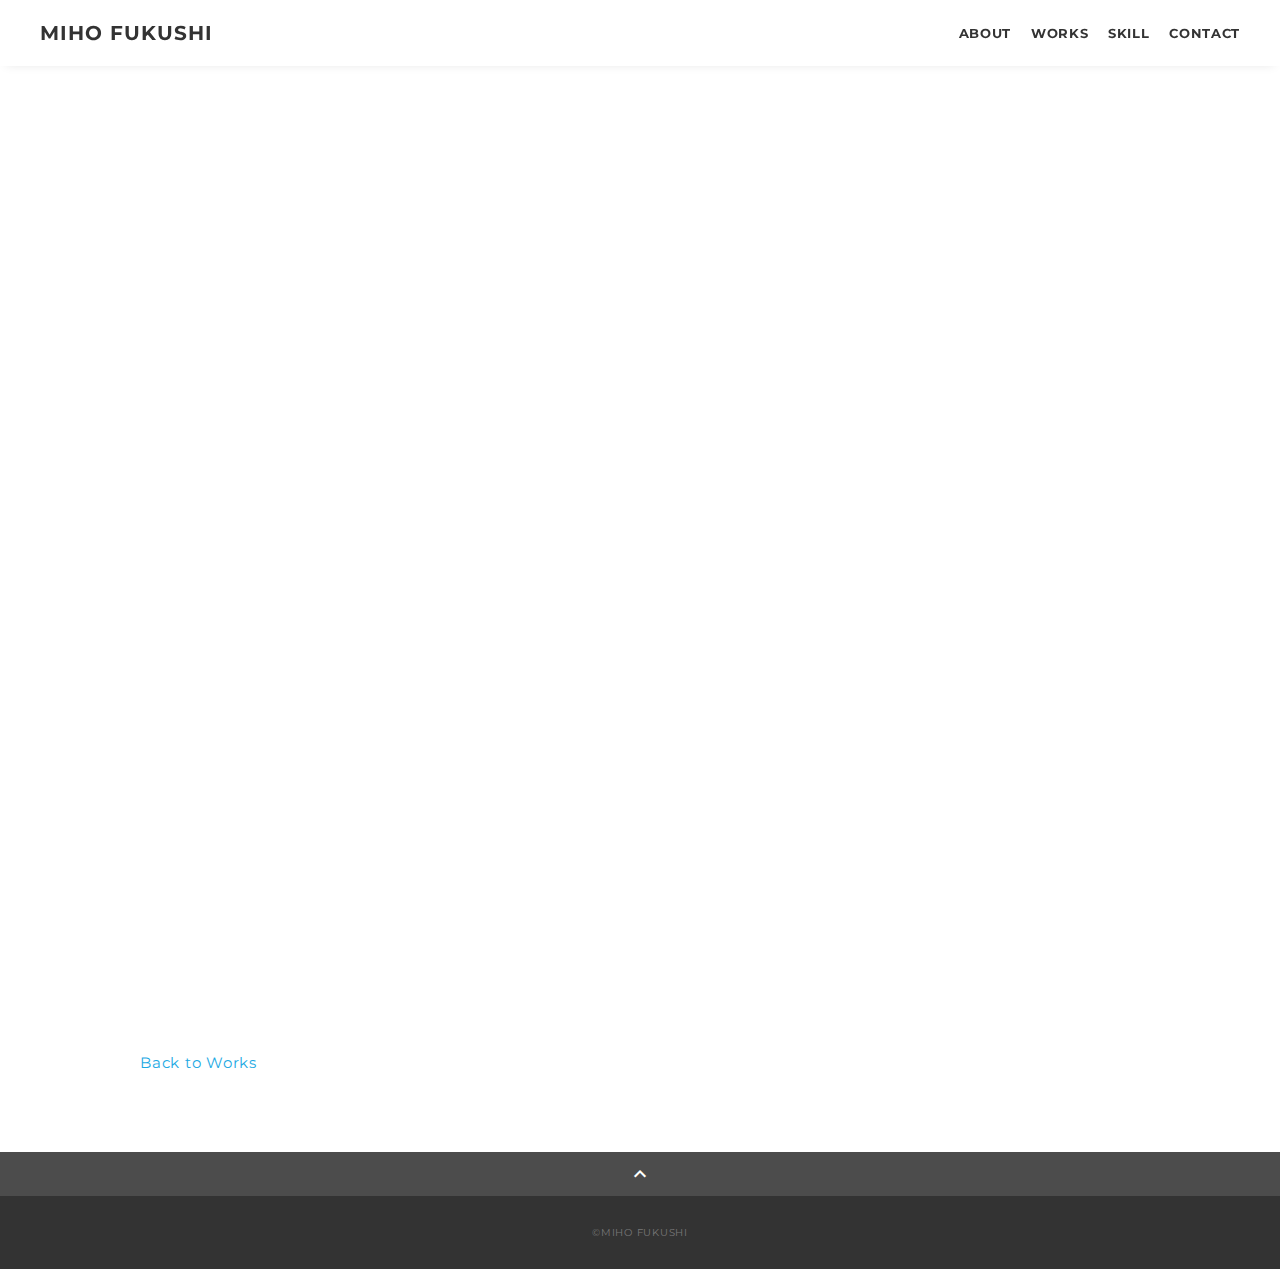
<file: tableau.html>
<!DOCTYPE html>
<html>
<head>
  <meta charset="utf-8">
  <meta name="viewport" content="width=device-width,initial-scale=1">
  <meta property='og:type' content='website'>
  <meta property='og:title' content='Miho Fukushi Portfolio'>
  <meta property='og:url' content='URLが入る'>
  <meta property='og:description' content='Miho Fukushi Portfolio'>
  <meta property="og:image" content="img/ogp.png">
  <meta name="description" content="Miho Fukushi Portfolio" />
  <title>Miho Fukushi Portfolio</title>
  <link rel="preconnect" href="https://fonts.gstatic.com">
  <link href="https://fonts.googleapis.com/css2?family=Montserrat:wght@400;700&display=swap" rel="stylesheet">
  <link href="https://fonts.googleapis.com/css?family=Material+Icons+Outlined" rel="stylesheet">
  <link href="css\ress.css" media="all" rel="stylesheet" type="text/css" />
  <link href="css\style.css" media="all" rel="stylesheet" type="text/css" />
  <link rel="shortcut icon" href="img/favicon.ico" />
  <link rel=”canonical” href=”URLが入る” />
</head>

<body>
  <div class="wrapper">

    <!-- header -->
    <header class="header ">
      <div class="container">
        <h1 class="header-logo">
          <a href=".">MIHO FUKUSHI</a>
        </h1>
        <nav class="gnav">
          <ul class="gnav-list">
            <li class="gnav-item"><a href="index.html#ABOUT">ABOUT</a></li>
            <li class="gnav-item"><a href="index.html#works">WORKS</a></li>
            <li class="gnav-item"><a href="index.html#skill">SKILL</a></li>
            <li class="gnav-item"><a href="index.html#contact">CONTACT</a></li>
          </ul>
        </nav>
      </div>
    </header>
    <!-- /header -->

    <main class="content">

      <article class="article">
        <div class="article-container">
          <!-- <h2 class="article-title">Visualization in tableau</h2> -->
           <!--<h3>INTRODUCTION</h3>--> 
           <div style="display: flex; justify-content: center; align-items: center; width: 100%; height: 100vh;">
            <div class='tableauPlaceholder' id='viz1710975298801' style='position: relative;'>
              <noscript>
                <a href='#'>
                  <img alt='Summary ' src='https:&#47;&#47;public.tableau.com&#47;static&#47;images&#47;Ta&#47;TableauCharts_17109738992600&#47;Summary&#47;1_rss.png' style='border: none' />
                </a>
              </noscript>
              <object class='tableauViz'  style='display:none; width: 800px; height: 627px;'>
                <param name='host_url' value='https%3A%2F%2Fpublic.tableau.com%2F' />
                <param name='embed_code_version' value='3' />
                <param name='site_root' value='' />
                <param name='name' value='TableauCharts_17109738992600&#47;Summary' />
                <param name='tabs' value='no' />
                <param name='toolbar' value='yes' />
                <param name='static_image' value='https:&#47;&#47;public.tableau.com&#47;static&#47;images&#47;Ta&#47;TableauCharts_17109738992600&#47;Summary&#47;1.png' />
                <param name='animate_transition' value='yes' />
                <param name='display_static_image' value='yes' />
                <param name='display_spinner' value='yes' />
                <param name='display_overlay' value='yes' />
                <param name='display_count' value='yes' />
                <param name='language' value='en-US' />
                <param name='filter' value='publish=yes' />
              </object>
            </div>
          </div>
          <script type='text/javascript'>
            var divElement = document.getElementById('viz1710975298801');
            var vizElement = divElement.getElementsByTagName('object')[0];
            var scriptElement = document.createElement('script');
            scriptElement.src = 'https://public.tableau.com/javascripts/api/viz_v1.js';
            vizElement.parentNode.insertBefore(scriptElement, vizElement);
          </script>
            <a href="index.html#works">Back to Works</a>
          </div></div>
        </div>
      </article>

      <div class="page-top" id="js-page-top">
        <span class="material-icons-outlined">expand_less</span>
      </div>
    </main>

    <!-- footer -->
    <footer class="footer">
      <div class="copyright">&copy;MIHO FUKUSHI</div>
    </footer>
    <!-- /footer -->

  </div>
  <script src="https://ajax.googleapis.com/ajax/libs/jquery/3.5.1/jquery.min.js"></script>
  <script type='text/javascript' src="js\script.js"></script>
</body>
</html>
</file>
